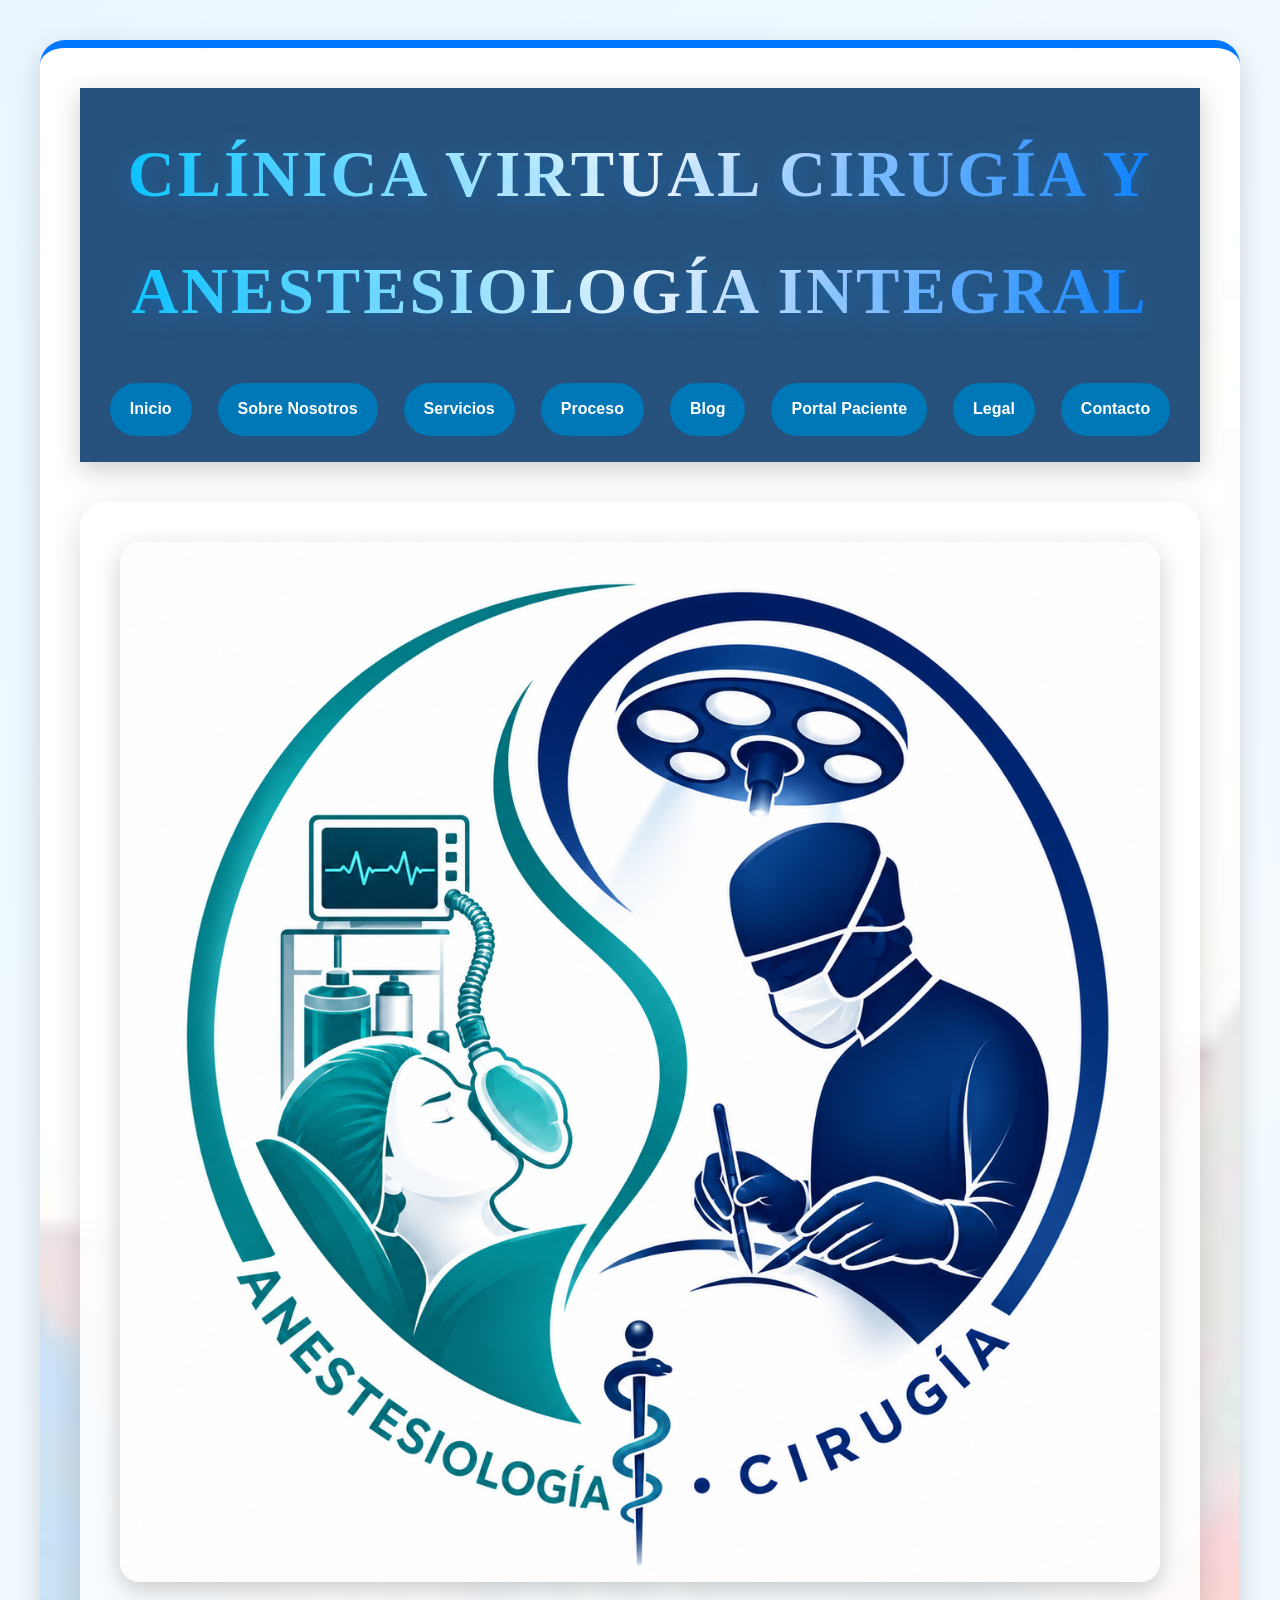
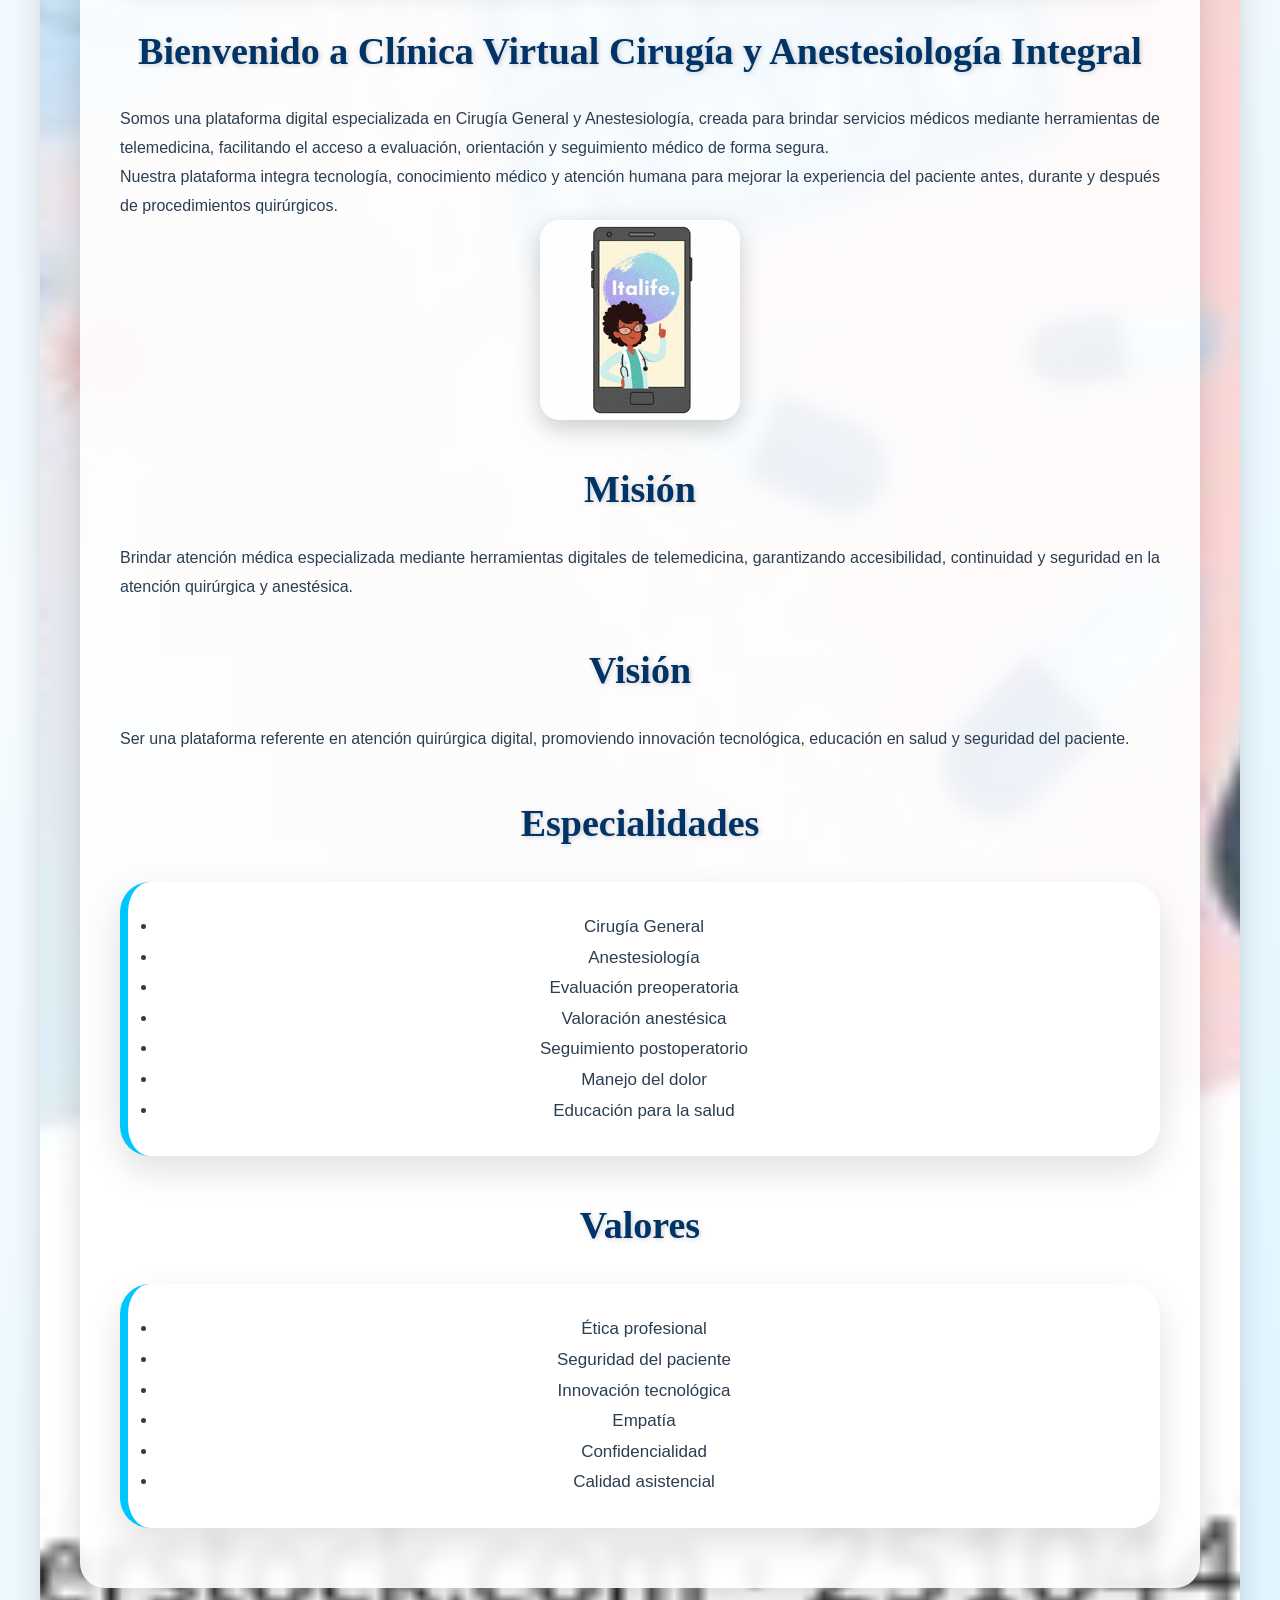
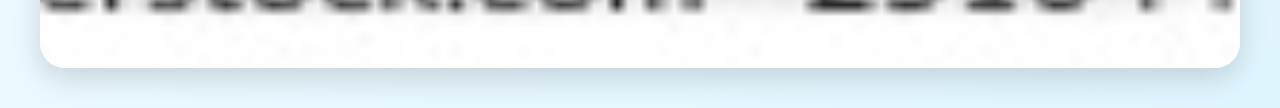
<file: index.html>
<!DOCTYPE html>
<section class="contenedor inicio fondo-inicio">
<head>

<meta charset="UTF-8">

<title>
Clínica Virtual Cirugía y Anestesiología Integral
</title>

<link rel="stylesheet" href="estilo.css">

</head>


<body>


<header>

<h1 class="titulo">
Clínica Virtual Cirugía y Anestesiología Integral
</h1>


<nav>

<a href="index.html">Inicio</a>
<a href="nosotros.html">Sobre Nosotros</a>
<a href="servicios.html">Servicios</a>
<a href="proceso.html">Proceso</a>
<a href="blog.html">Blog</a>
<a href="paciente.html">Portal Paciente</a>
<a href="legal.html">Legal</a>
<a href="contacto.html">Contacto</a>

</nav>

</header>




<section class="contenedor inicio">


<img src="imagenes/logo.png">


<h2>
Bienvenido a Clínica Virtual Cirugía y Anestesiología Integral
</h2>



<p>

Somos una plataforma digital especializada en Cirugía General y Anestesiología,
creada para brindar servicios médicos mediante herramientas de telemedicina,
facilitando el acceso a evaluación, orientación y seguimiento médico de forma segura.

</p>


<p>

Nuestra plataforma integra tecnología, conocimiento médico y atención humana
para mejorar la experiencia del paciente antes, durante y después de procedimientos quirúrgicos.

</p>



<img src="imagenes/telemedicina.gif">





<h2>
Misión
</h2>


<p>

Brindar atención médica especializada mediante herramientas digitales de telemedicina,
garantizando accesibilidad, continuidad y seguridad en la atención quirúrgica y anestésica.

</p>





<h2>
Visión
</h2>


<p>

Ser una plataforma referente en atención quirúrgica digital,
promoviendo innovación tecnológica, educación en salud y seguridad del paciente.

</p>






<h2>
Especialidades
</h2>


<div class="card">


<ul>

<li>Cirugía General</li>

<li>Anestesiología</li>

<li>Evaluación preoperatoria</li>

<li>Valoración anestésica</li>

<li>Seguimiento postoperatorio</li>

<li>Manejo del dolor</li>

<li>Educación para la salud</li>


</ul>


</div>





<h2>
Valores
</h2>


<div class="card">


<ul>

<li>Ética profesional</li>

<li>Seguridad del paciente</li>

<li>Innovación tecnológica</li>

<li>Empatía</li>

<li>Confidencialidad</li>

<li>Calidad asistencial</li>


</ul>


</div>



</section>



</body>

</html>
</file>
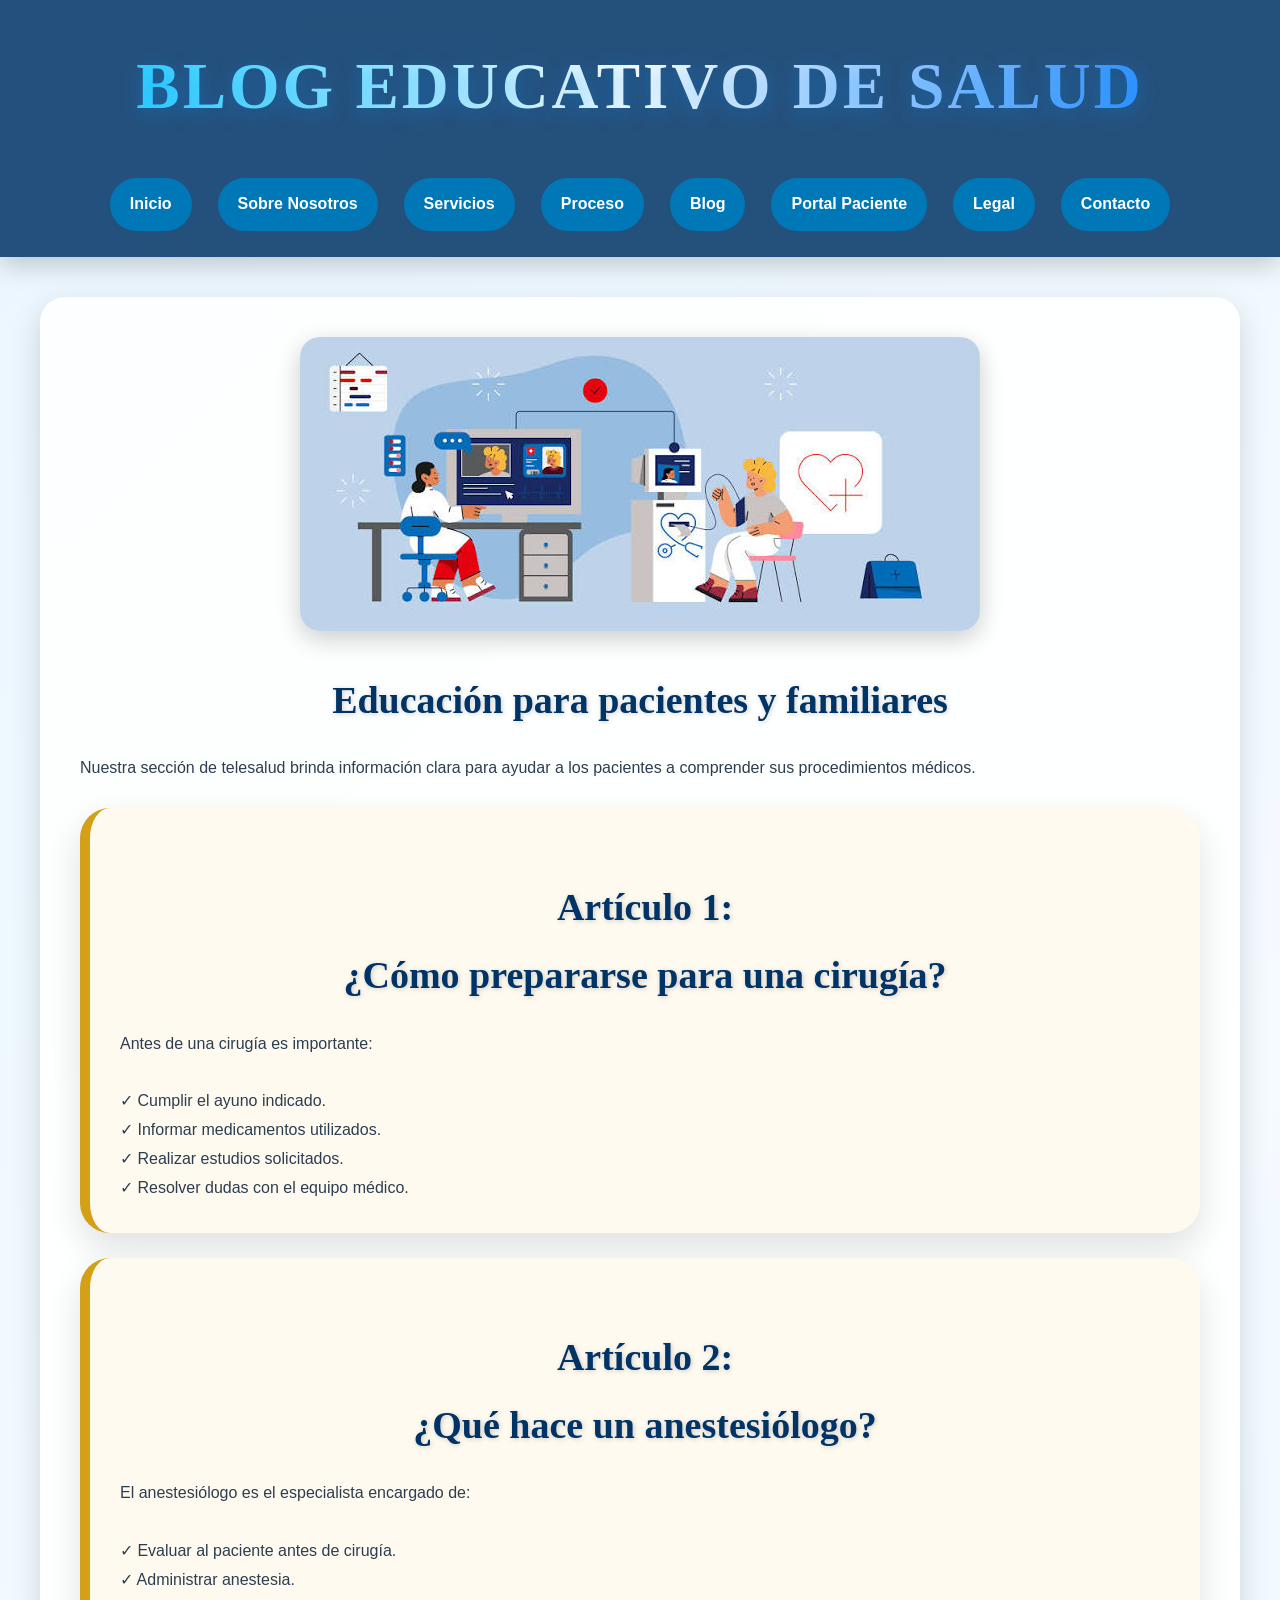
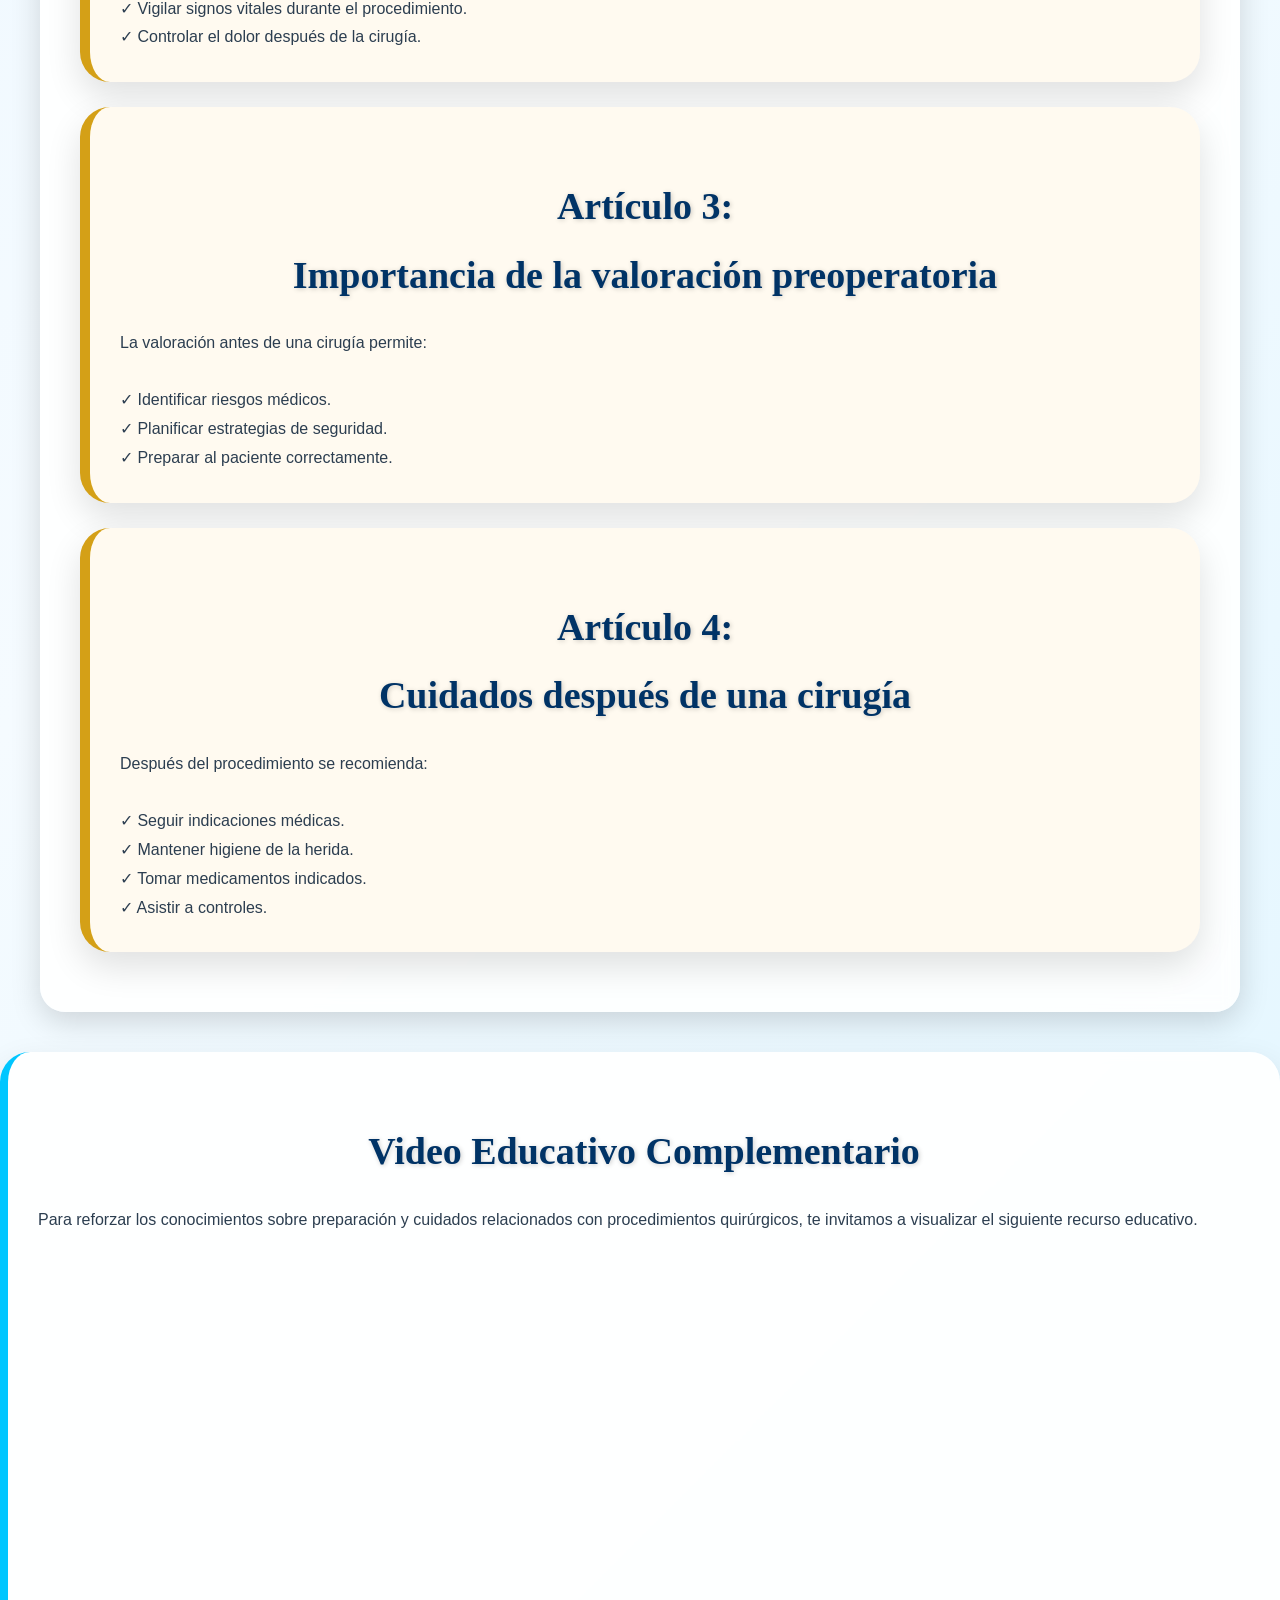
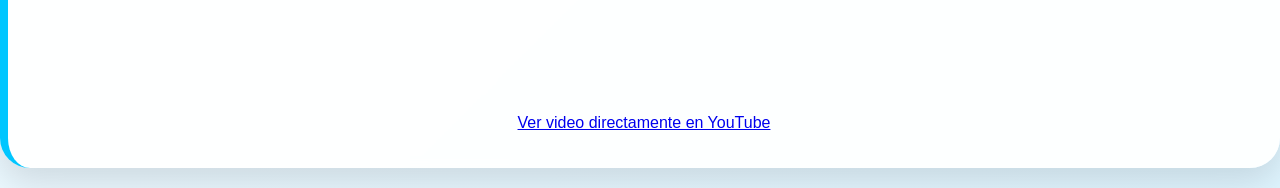
<file: blog.html>
<!DOCTYPE html>

<html lang="es">


<head>


<meta charset="UTF-8">


<title>
Blog Educativo - Telesalud
</title>


<link rel="stylesheet" href="estilo.css">


</head>



<body>



<header>


<h1 class="titulo">

Blog Educativo de Salud

</h1>



<nav>

<a href="index.html">Inicio</a>
<a href="nosotros.html">Sobre Nosotros</a>
<a href="servicios.html">Servicios</a>
<a href="proceso.html">Proceso</a>
<a href="blog.html">Blog</a>
<a href="paciente.html">Portal Paciente</a>
<a href="legal.html">Legal</a>
<a href="contacto.html">Contacto</a>

</nav>


</header>







<section class="contenedor blog">



<img src="imagenes/blog.jpg">



<h2>

Educación para pacientes y familiares

</h2>


<p>

Nuestra sección de telesalud brinda información
clara para ayudar a los pacientes a comprender
sus procedimientos médicos.

</p>









<div class="card">


<h2>
Artículo 1:
<br>
¿Cómo prepararse para una cirugía?
</h2>


<p>


Antes de una cirugía es importante:

<br><br>

✓ Cumplir el ayuno indicado.

<br>

✓ Informar medicamentos utilizados.

<br>

✓ Realizar estudios solicitados.

<br>

✓ Resolver dudas con el equipo médico.


</p>


</div>









<div class="card">


<h2>
Artículo 2:
<br>
¿Qué hace un anestesiólogo?
</h2>



<p>


El anestesiólogo es el especialista encargado de:

<br><br>


✓ Evaluar al paciente antes de cirugía.

<br>

✓ Administrar anestesia.

<br>

✓ Vigilar signos vitales durante el procedimiento.

<br>

✓ Controlar el dolor después de la cirugía.


</p>


</div>









<div class="card">


<h2>
Artículo 3:
<br>
Importancia de la valoración preoperatoria
</h2>



<p>


La valoración antes de una cirugía permite:

<br><br>


✓ Identificar riesgos médicos.

<br>

✓ Planificar estrategias de seguridad.

<br>

✓ Preparar al paciente correctamente.


</p>


</div>









<div class="card">


<h2>
Artículo 4:
<br>
Cuidados después de una cirugía
</h2>



<p>


Después del procedimiento se recomienda:


<br><br>


✓ Seguir indicaciones médicas.

<br>

✓ Mantener higiene de la herida.

<br>

✓ Tomar medicamentos indicados.

<br>

✓ Asistir a controles.


</p>


</div>








</section>




</body>


</html>
<div class="card">

<h2>Video Educativo Complementario</h2>

<p>
Para reforzar los conocimientos sobre preparación y cuidados relacionados con procedimientos quirúrgicos, te invitamos a visualizar el siguiente recurso educativo.
</p>

<iframe
width="100%"
height="450"
src="https://www.youtube.com/embed/ucec05YjEl8?t=102"
title="Preparación para una cirugía"
frameborder="0"
allowfullscreen>
</iframe>

<p style="text-align:center; margin-top:15px;">

<a href="https://www.youtube.com/watch?v=ucec05YjEl8&t=102s"
target="_blank">

Ver video directamente en YouTube

</a>

</p>

</div>
</file>
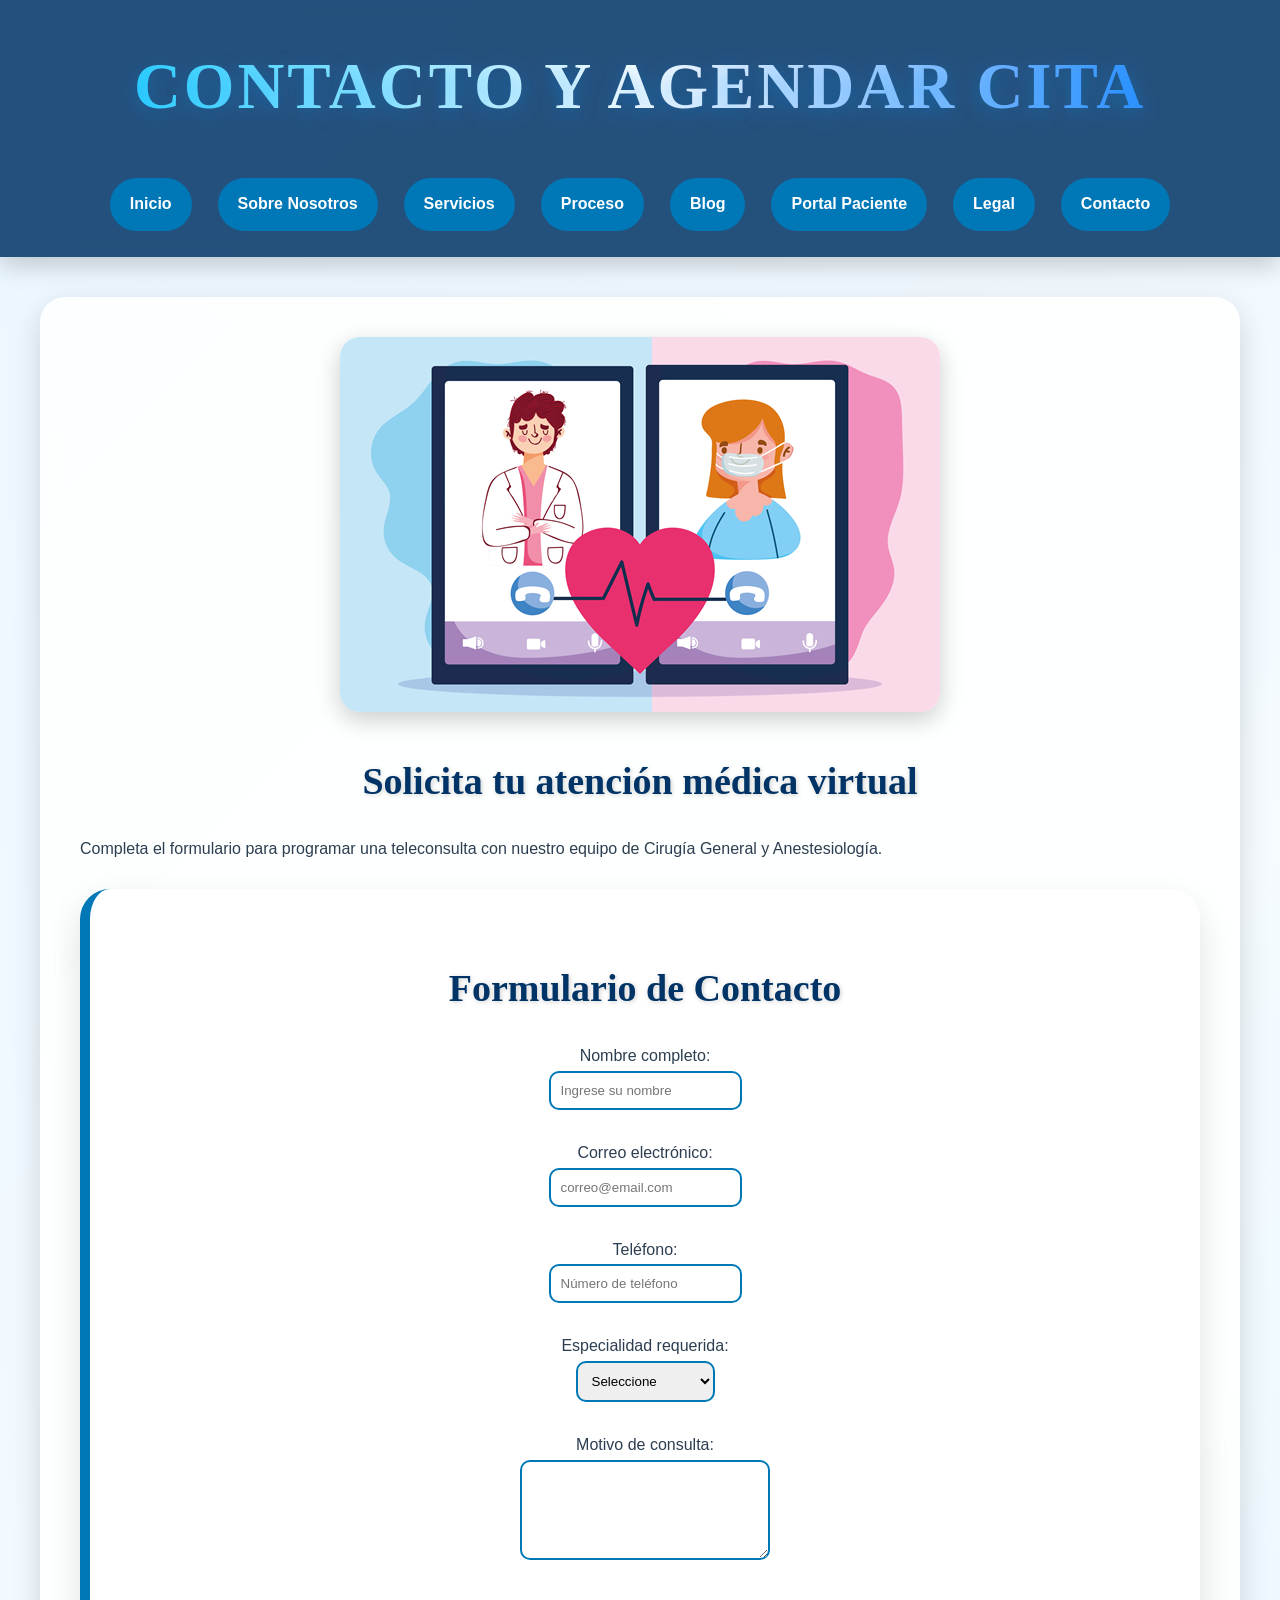
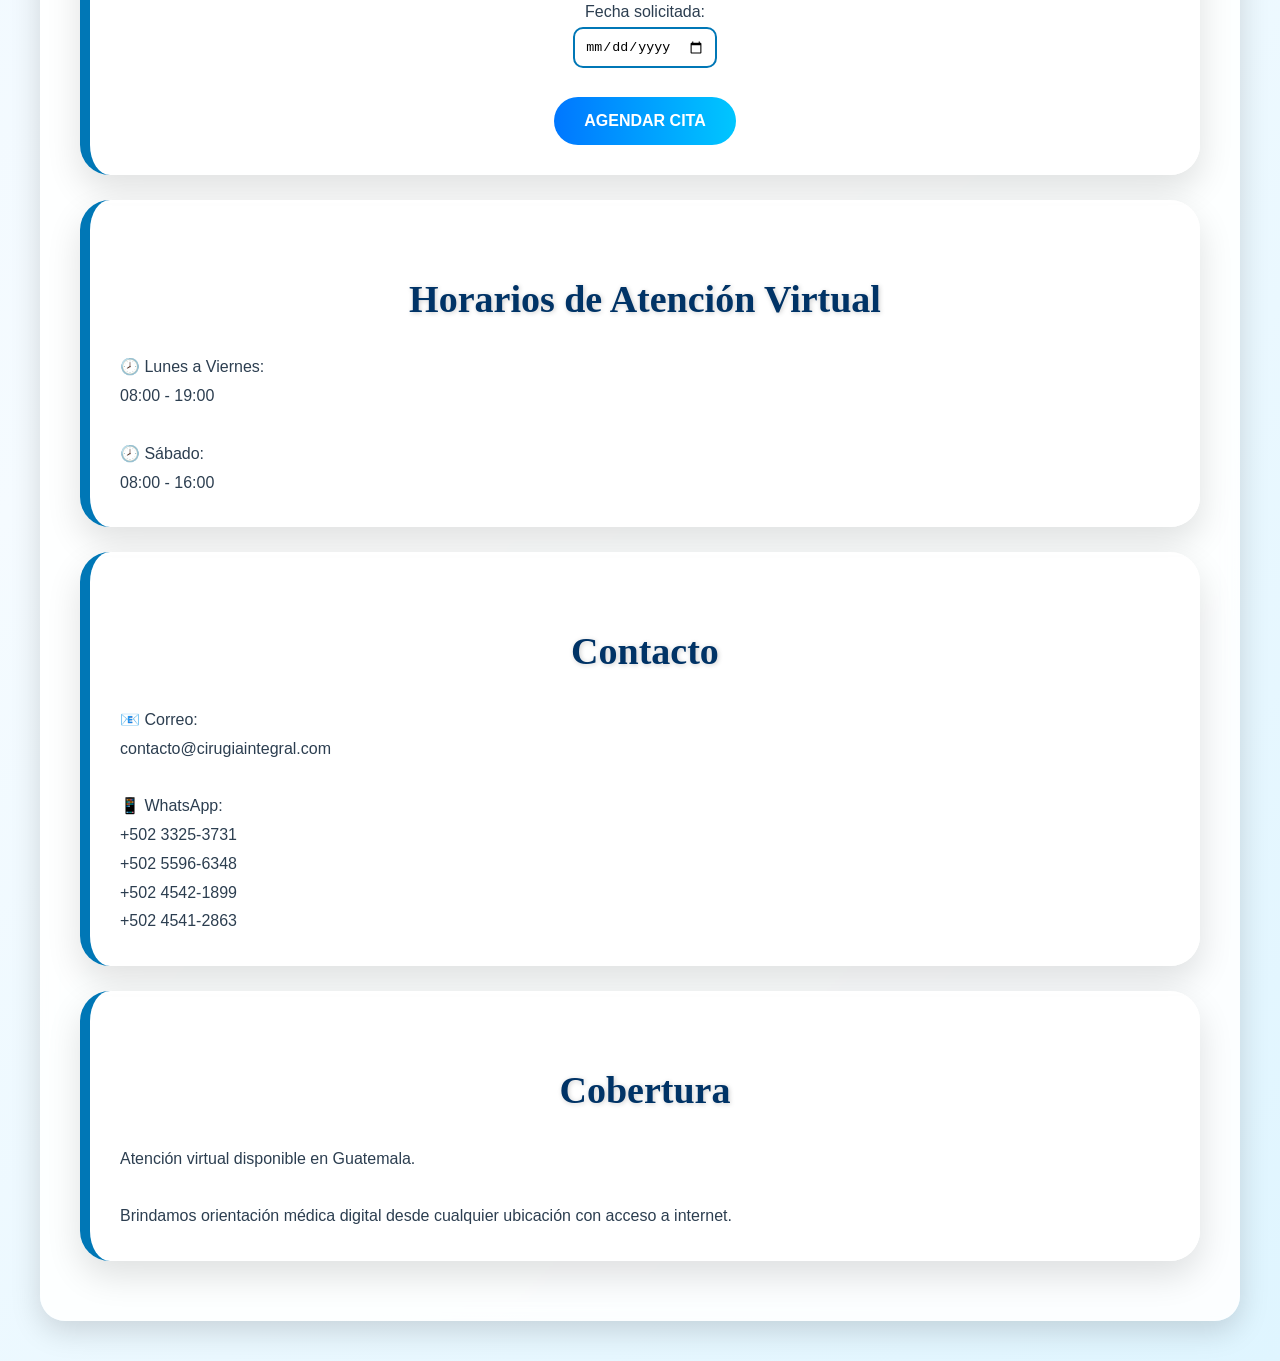
<file: contacto.html>
<!DOCTYPE html>

<html lang="es">


<head>


<meta charset="UTF-8">


<title>
Contacto y Agendar Cita
</title>


<link rel="stylesheet" href="estilo.css">


</head>



<body>



<header>


<h1 class="titulo">

Contacto y Agendar Cita

</h1>



<nav>

<a href="index.html">Inicio</a>
<a href="nosotros.html">Sobre Nosotros</a>
<a href="servicios.html">Servicios</a>
<a href="proceso.html">Proceso</a>
<a href="blog.html">Blog</a>
<a href="paciente.html">Portal Paciente</a>
<a href="legal.html">Legal</a>
<a href="contacto.html">Contacto</a>

</nav>


</header>









<section class="contenedor contacto">



<img src="imagenes/contacto.jpg">



<h2>

Solicita tu atención médica virtual

</h2>



<p>

Completa el formulario para programar una teleconsulta
con nuestro equipo de Cirugía General y Anestesiología.

</p>








<div class="card">



<h2>
Formulario de Contacto
</h2>




<label>
Nombre completo:
</label>


<br>


<input type="text"
placeholder="Ingrese su nombre">


<br><br>





<label>
Correo electrónico:
</label>


<br>


<input type="email"
placeholder="correo@email.com">


<br><br>






<label>
Teléfono:
</label>


<br>


<input type="text"
placeholder="Número de teléfono">


<br><br>






<label>
Especialidad requerida:
</label>


<br>


<select>


<option>
Seleccione
</option>


<option>
Cirugía General
</option>


<option>
Anestesiología
</option>


</select>



<br><br>







<label>
Motivo de consulta:
</label>


<br>


<textarea
placeholder="Escriba su motivo">

</textarea>



<br><br>






<label>
Fecha solicitada:
</label>


<br>


<input type="date">



<br><br>




<button>

AGENDAR CITA

</button>




</div>









<div class="card">


<h2>
Horarios de Atención Virtual
</h2>


<p>


🕗 Lunes a Viernes:

<br>

08:00 - 19:00


<br><br>


🕗 Sábado:

<br>

08:00 - 16:00


</p>


</div>









<div class="card">


<h2>
Contacto
</h2>



<p>


📧 Correo:

<br>

contacto@cirugiaintegral.com


<br><br>



📱 WhatsApp:


<br>


+502 3325-3731

<br>

+502 5596-6348

<br>

+502 4542-1899

<br>

+502 4541-2863


</p>


</div>









<div class="card">


<h2>
Cobertura
</h2>



<p>


Atención virtual disponible en Guatemala.


<br><br>


Brindamos orientación médica digital
desde cualquier ubicación con acceso a internet.


</p>


</div>







</section>



</body>


</html>
</file>
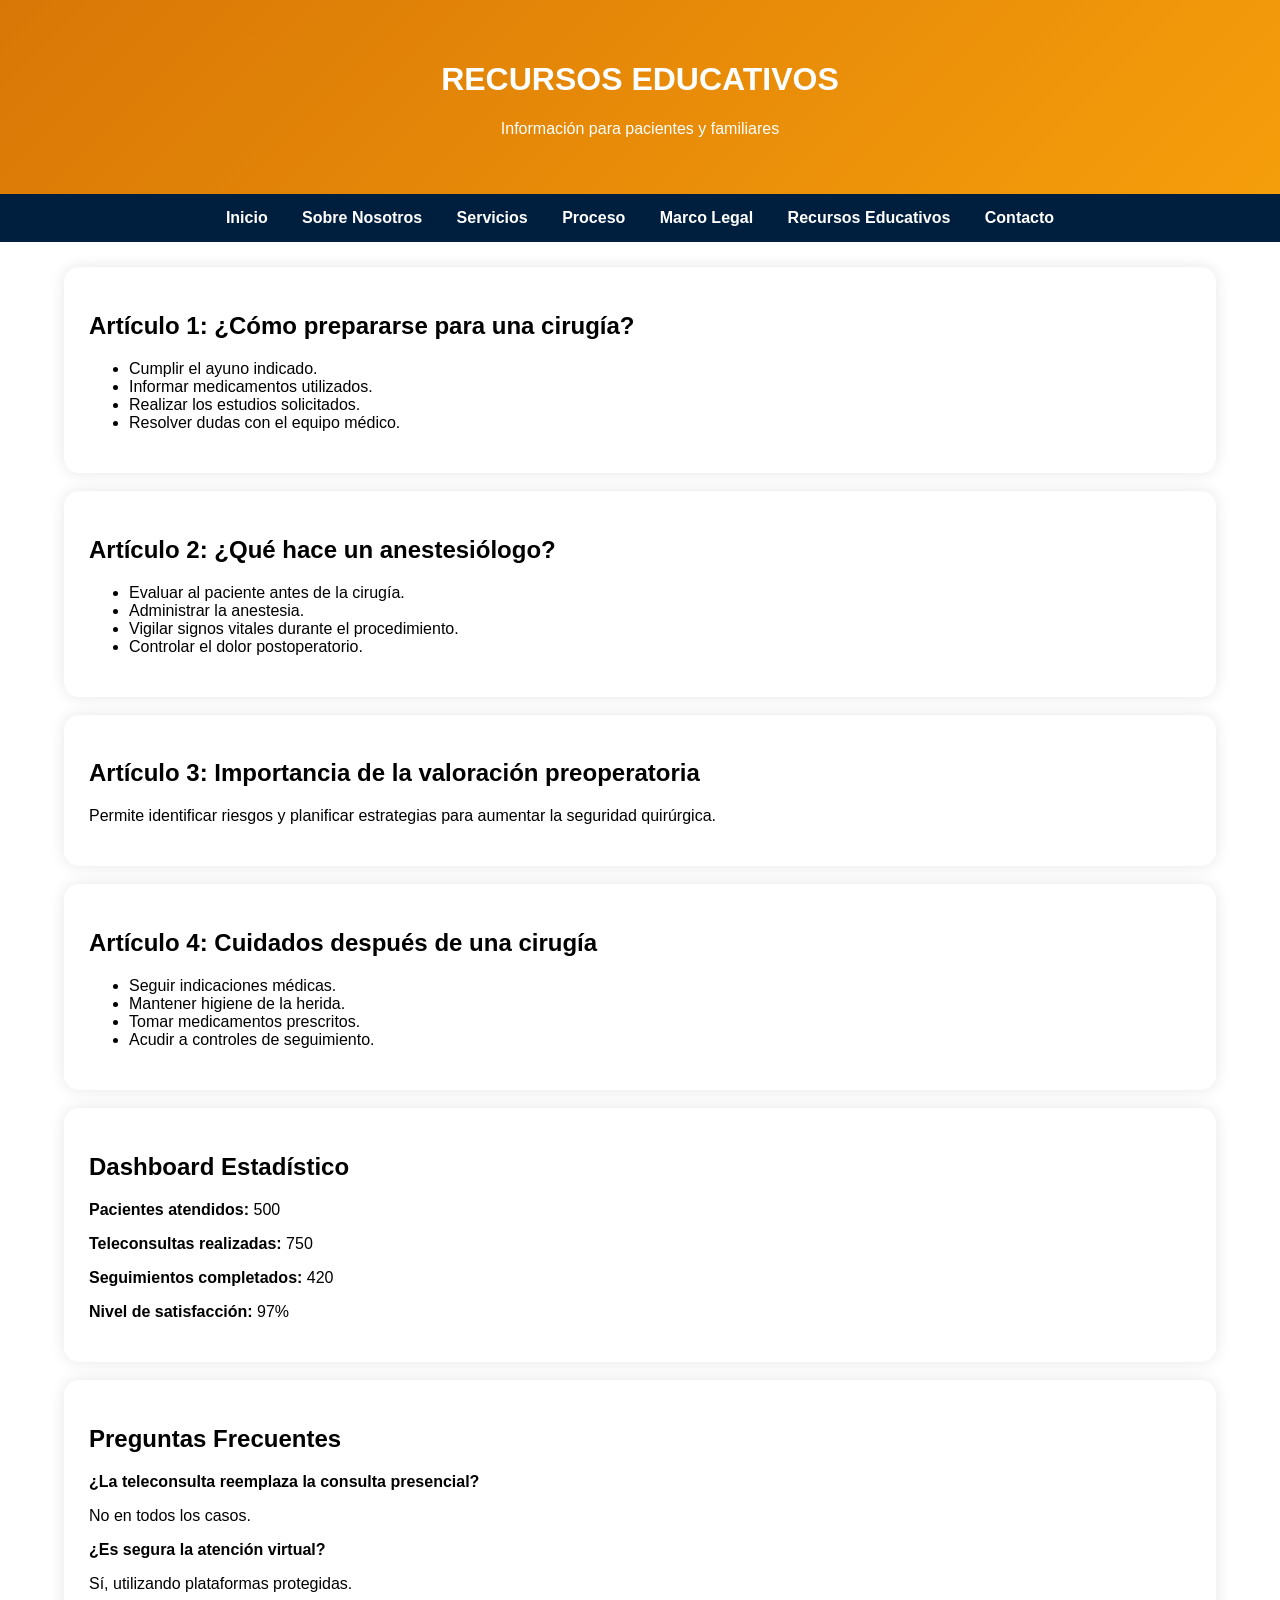
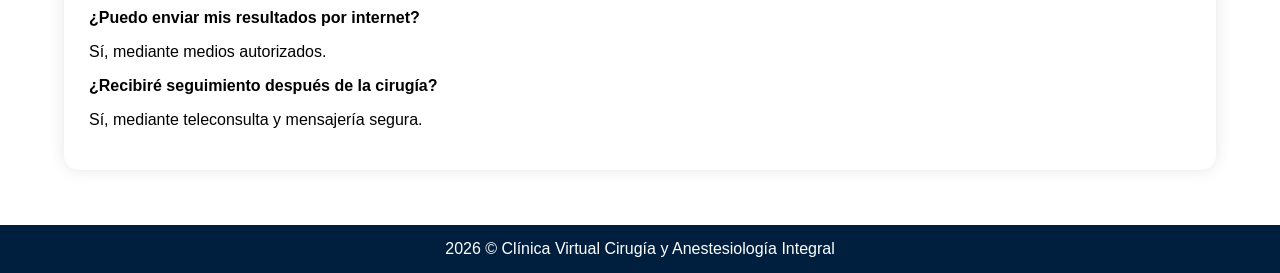
<file: educacion.html>
<!DOCTYPE html>
<html lang="es">
<head>
<meta charset="UTF-8">
<title>Recursos Educativos</title>
<link rel="stylesheet" href="style.css">
</head>

<body>

<header style="background:linear-gradient(135deg,#d97706,#f59e0b);">
<h1>RECURSOS EDUCATIVOS</h1>
<p>Información para pacientes y familiares</p>
</header>

<nav>
<a href="index.html">Inicio</a>
<a href="nosotros.html">Sobre Nosotros</a>
<a href="servicios.html">Servicios</a>
<a href="proceso.html">Proceso</a>
<a href="legal.html">Marco Legal</a>
<a href="educacion.html">Recursos Educativos</a>
<a href="contacto.html">Contacto</a>
</nav>

<div class="container">

<div class="card">
<h2>Artículo 1: ¿Cómo prepararse para una cirugía?</h2>
<ul>
<li>Cumplir el ayuno indicado.</li>
<li>Informar medicamentos utilizados.</li>
<li>Realizar los estudios solicitados.</li>
<li>Resolver dudas con el equipo médico.</li>
</ul>
</div>

<br>

<div class="card">
<h2>Artículo 2: ¿Qué hace un anestesiólogo?</h2>
<ul>
<li>Evaluar al paciente antes de la cirugía.</li>
<li>Administrar la anestesia.</li>
<li>Vigilar signos vitales durante el procedimiento.</li>
<li>Controlar el dolor postoperatorio.</li>
</ul>
</div>

<br>

<div class="card">
<h2>Artículo 3: Importancia de la valoración preoperatoria</h2>
<p>
Permite identificar riesgos y planificar estrategias para aumentar la seguridad quirúrgica.
</p>
</div>

<br>

<div class="card">
<h2>Artículo 4: Cuidados después de una cirugía</h2>
<ul>
<li>Seguir indicaciones médicas.</li>
<li>Mantener higiene de la herida.</li>
<li>Tomar medicamentos prescritos.</li>
<li>Acudir a controles de seguimiento.</li>
</ul>
</div>

<br>

<div class="card">
<h2>Dashboard Estadístico</h2>

<p><strong>Pacientes atendidos:</strong> 500</p>
<p><strong>Teleconsultas realizadas:</strong> 750</p>
<p><strong>Seguimientos completados:</strong> 420</p>
<p><strong>Nivel de satisfacción:</strong> 97%</p>

</div>

<br>

<div class="card">
<h2>Preguntas Frecuentes</h2>

<p><strong>¿La teleconsulta reemplaza la consulta presencial?</strong></p>
<p>No en todos los casos.</p>

<p><strong>¿Es segura la atención virtual?</strong></p>
<p>Sí, utilizando plataformas protegidas.</p>

<p><strong>¿Puedo enviar mis resultados por internet?</strong></p>
<p>Sí, mediante medios autorizados.</p>

<p><strong>¿Recibiré seguimiento después de la cirugía?</strong></p>
<p>Sí, mediante teleconsulta y mensajería segura.</p>

</div>

</div>

<footer>
2026 © Clínica Virtual Cirugía y Anestesiología Integral
</footer>

</body>
</html>
</file>
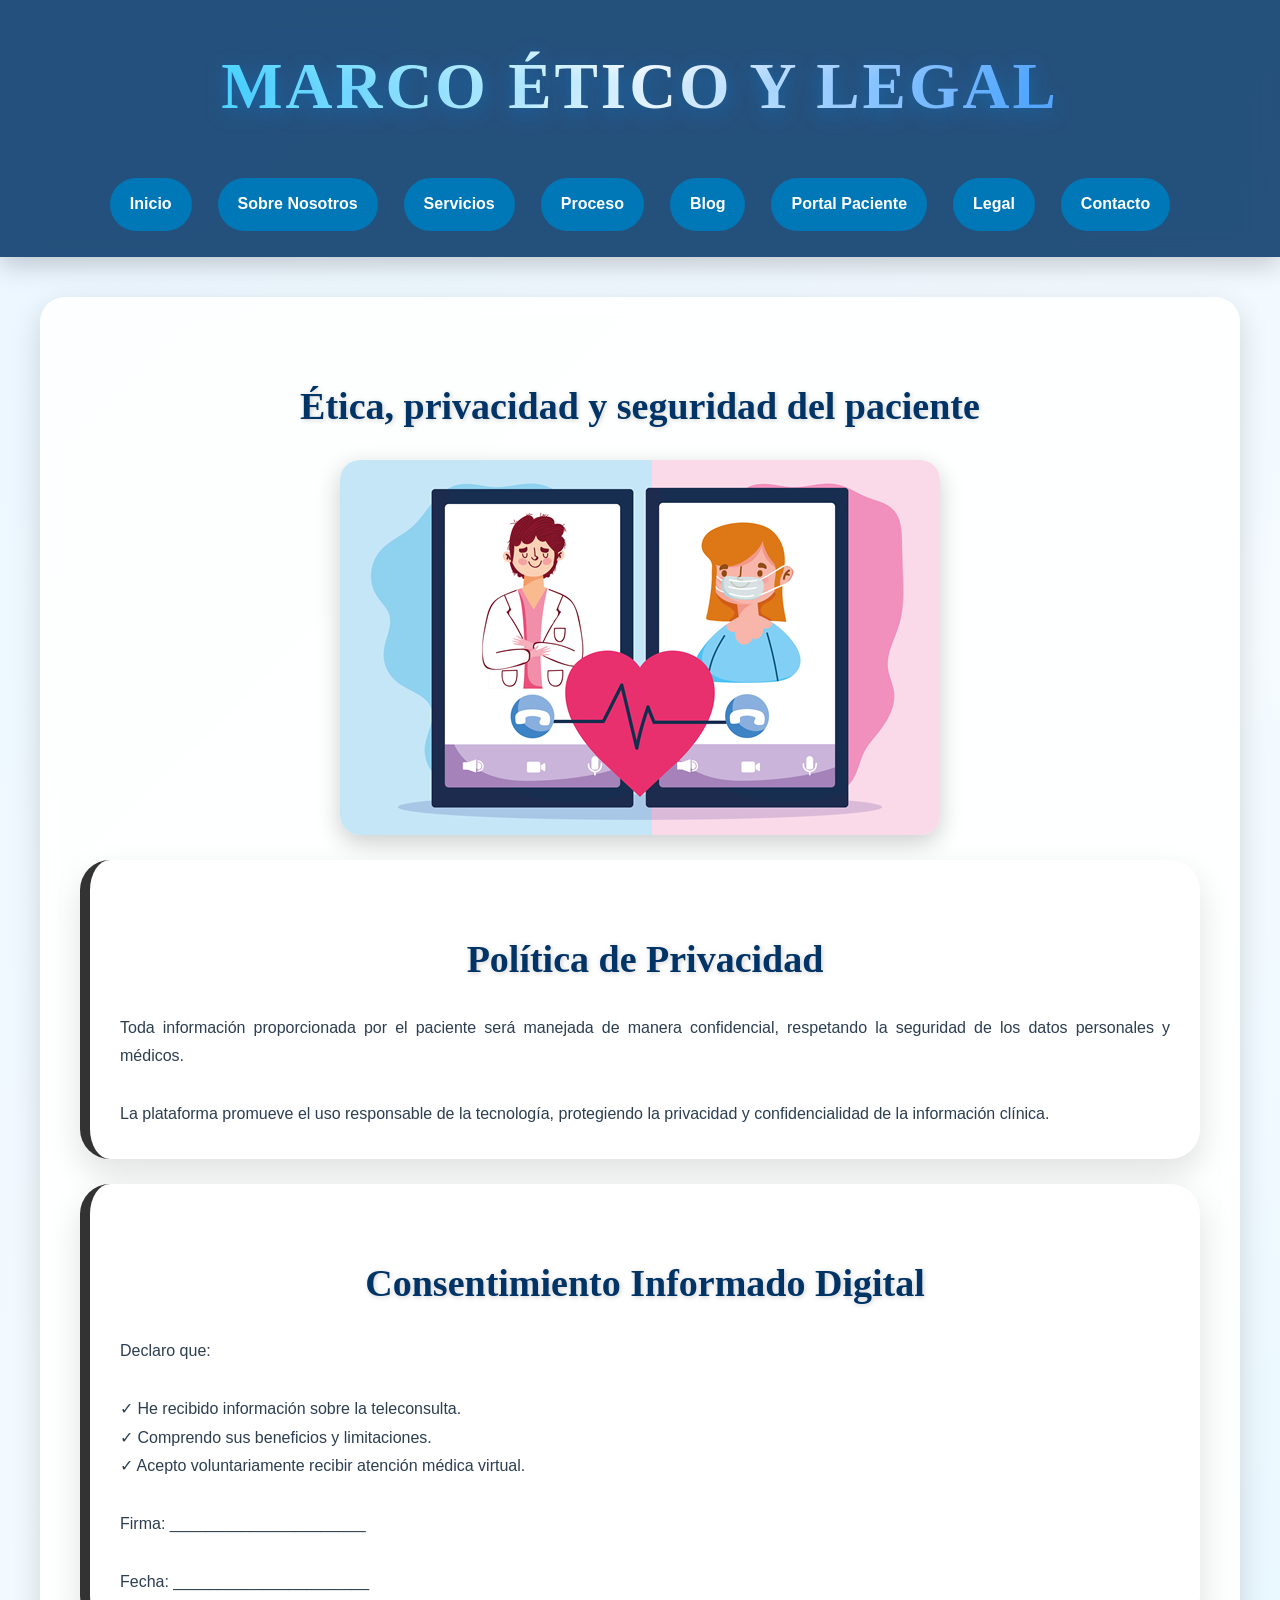
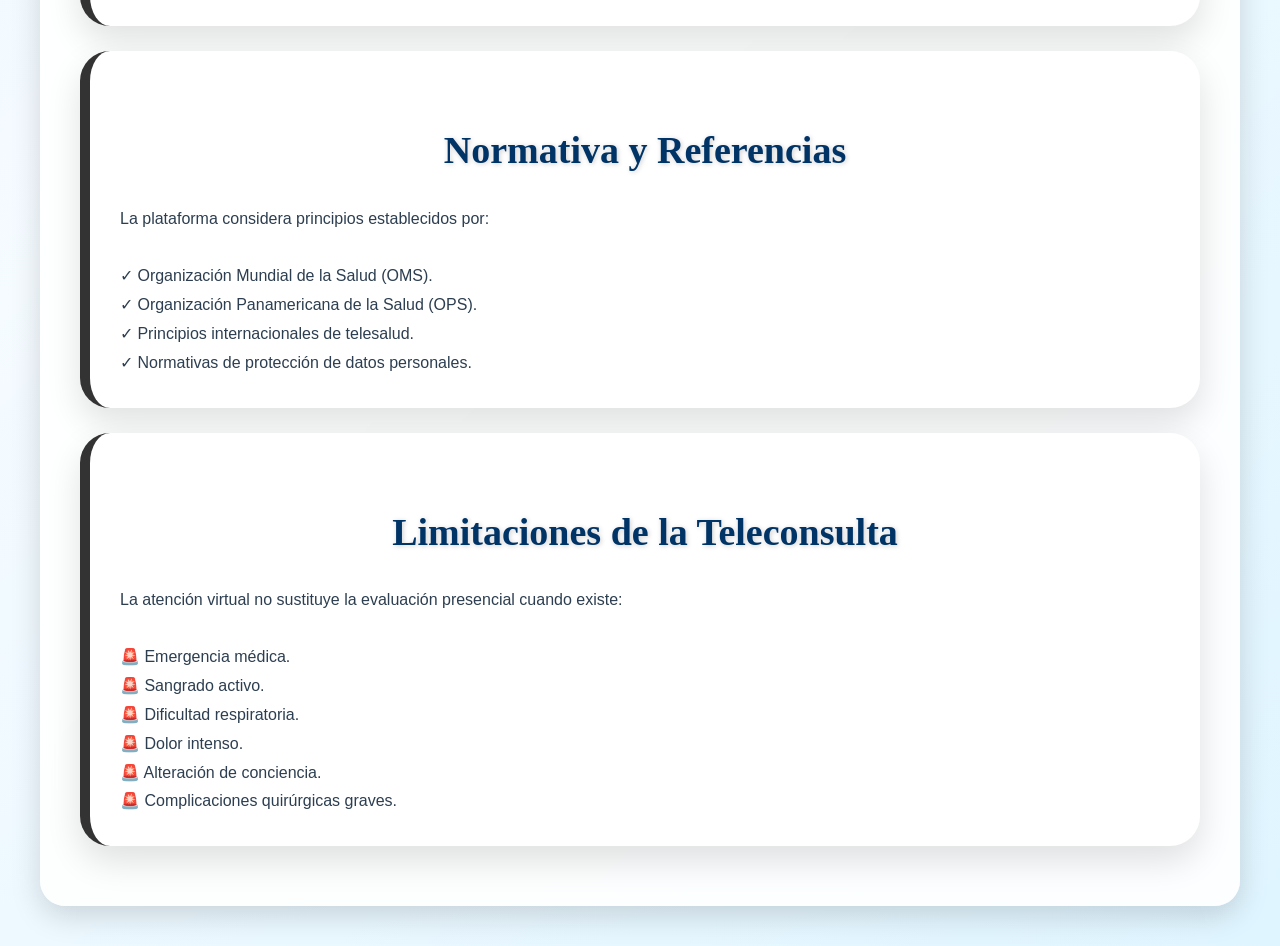
<file: legal.html>
<!DOCTYPE html>

<html lang="es">


<head>


<meta charset="UTF-8">


<title>
Marco Ético y Legal
</title>


<link rel="stylesheet" href="estilo.css">


</head>



<body>



<header>


<h1 class="titulo">

Marco Ético y Legal

</h1>



<nav>

<a href="index.html">Inicio</a>
<a href="nosotros.html">Sobre Nosotros</a>
<a href="servicios.html">Servicios</a>
<a href="proceso.html">Proceso</a>
<a href="blog.html">Blog</a>
<a href="paciente.html">Portal Paciente</a>
<a href="legal.html">Legal</a>
<a href="contacto.html">Contacto</a>

</nav>


</header>







<section class="contenedor legal">



<h2>

Ética, privacidad y seguridad del paciente

</h2>



<img src="imagenes/contacto.jpg">






<div class="card">


<h2>
Política de Privacidad
</h2>


<p>


Toda información proporcionada por el paciente será manejada
de manera confidencial, respetando la seguridad de los datos
personales y médicos.


<br><br>


La plataforma promueve el uso responsable de la tecnología,
protegiendo la privacidad y confidencialidad de la información clínica.


</p>


</div>









<div class="card">


<h2>
Consentimiento Informado Digital
</h2>



<p>


Declaro que:


<br><br>


✓ He recibido información sobre la teleconsulta.

<br>

✓ Comprendo sus beneficios y limitaciones.

<br>

✓ Acepto voluntariamente recibir atención médica virtual.


<br><br>


Firma: ______________________


<br><br>


Fecha: ______________________


</p>


</div>









<div class="card">


<h2>
Normativa y Referencias
</h2>



<p>


La plataforma considera principios establecidos por:


<br><br>


✓ Organización Mundial de la Salud (OMS).

<br>

✓ Organización Panamericana de la Salud (OPS).

<br>

✓ Principios internacionales de telesalud.

<br>

✓ Normativas de protección de datos personales.


</p>


</div>









<div class="card">


<h2>
Limitaciones de la Teleconsulta
</h2>



<p>


La atención virtual no sustituye la evaluación presencial
cuando existe:


<br><br>


🚨 Emergencia médica.

<br>

🚨 Sangrado activo.

<br>

🚨 Dificultad respiratoria.

<br>

🚨 Dolor intenso.

<br>

🚨 Alteración de conciencia.

<br>

🚨 Complicaciones quirúrgicas graves.


</p>


</div>







</section>



</body>


</html>
</file>
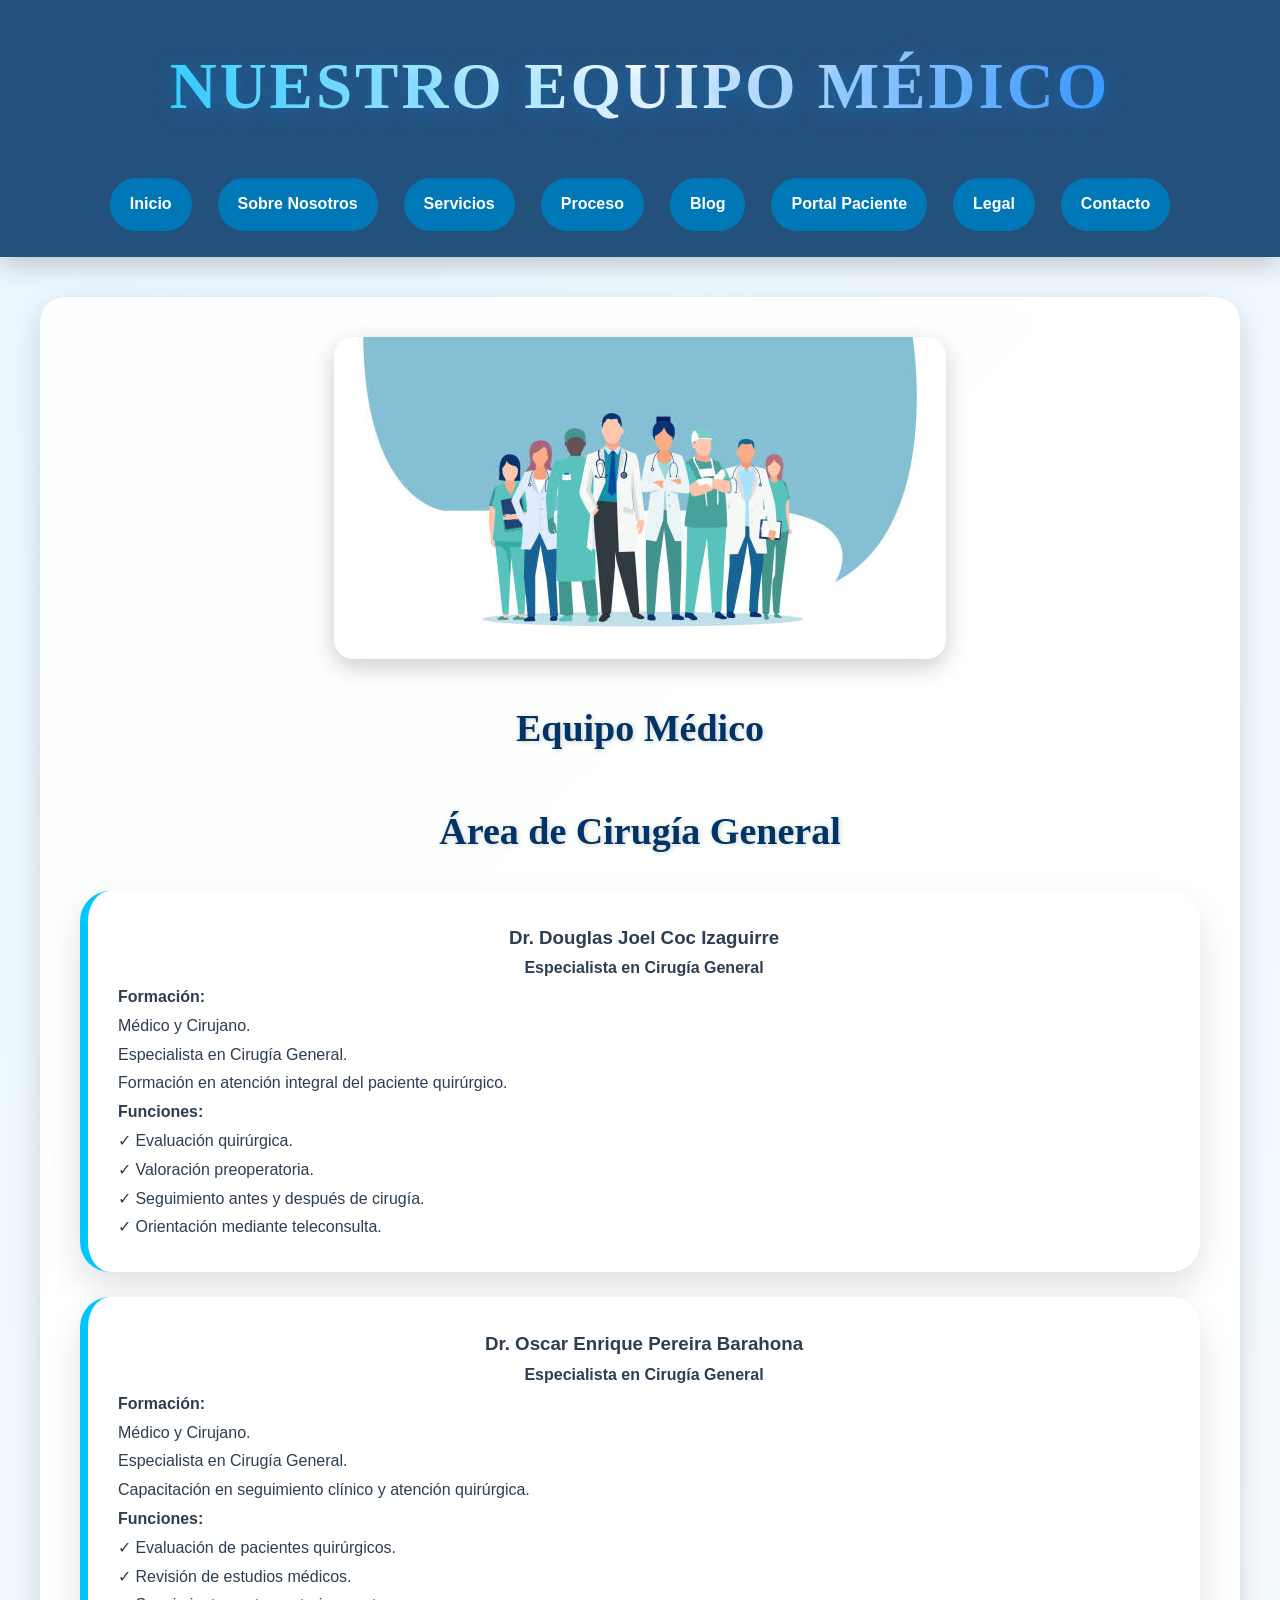
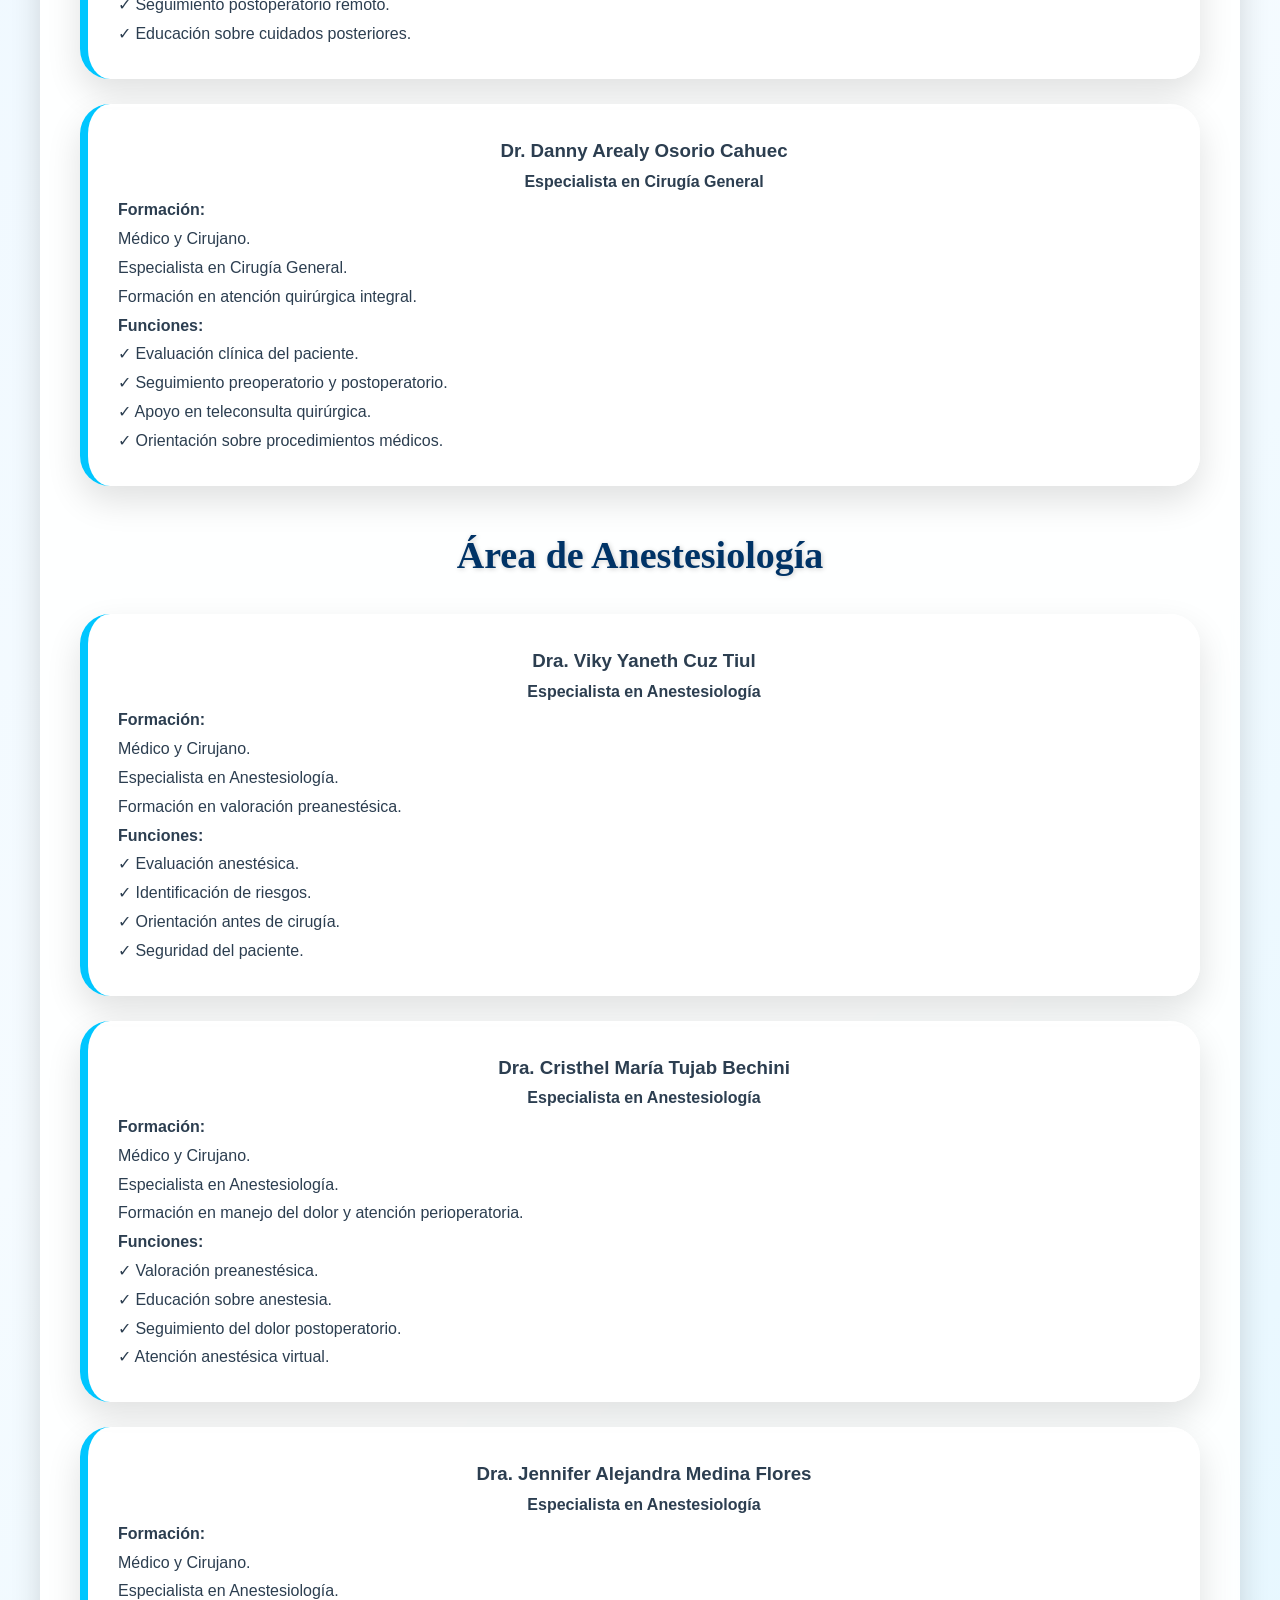
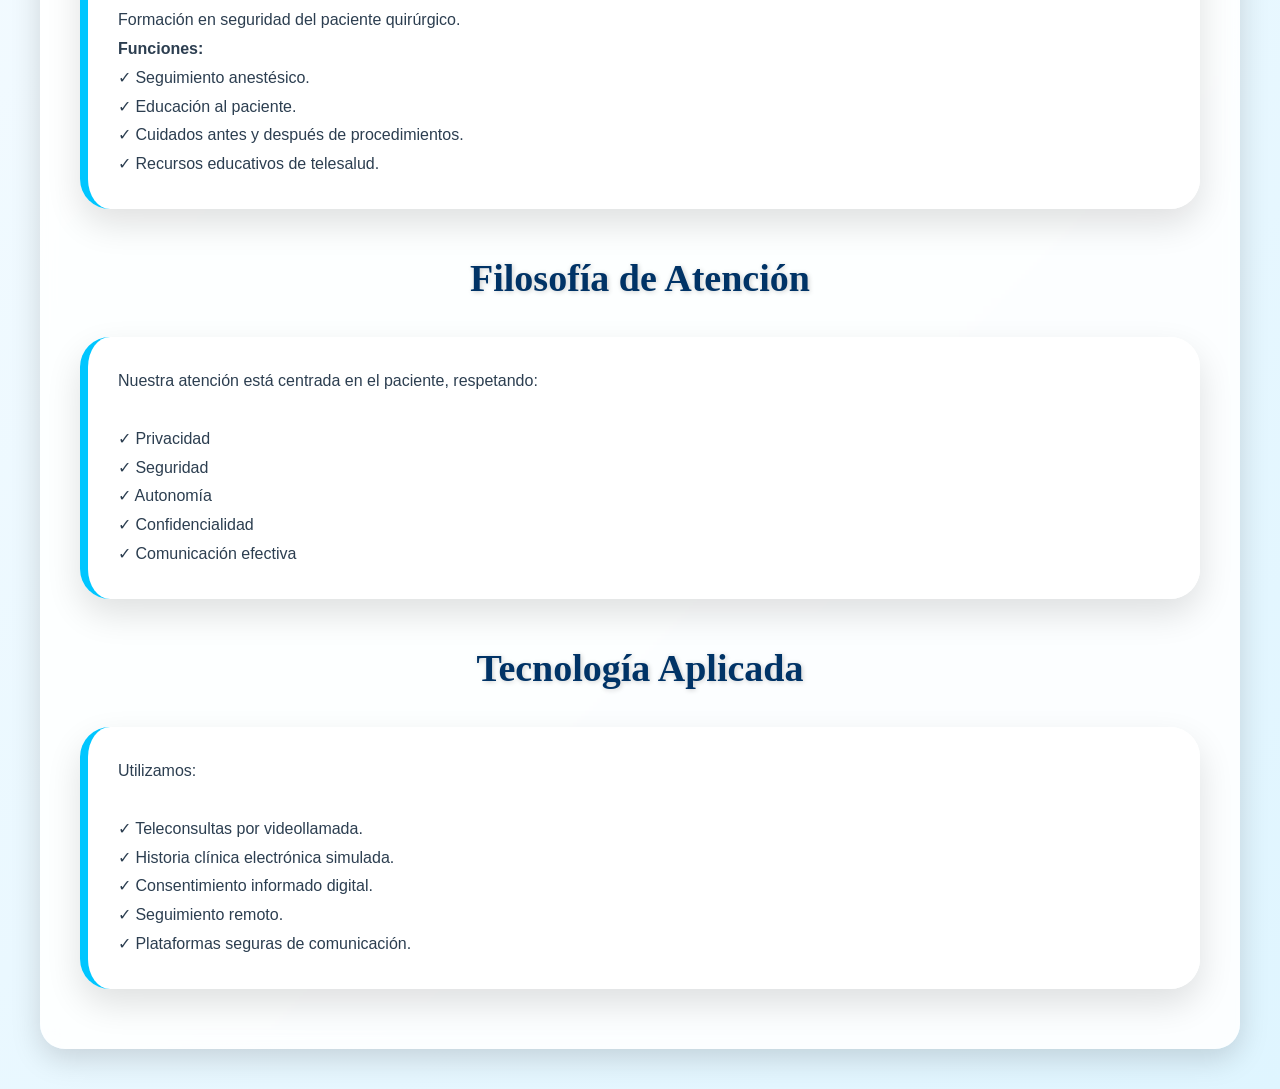
<file: nosotros.html>
<!DOCTYPE html>

<html lang="es">


<head>

<meta charset="UTF-8">


<title>
Sobre Nosotros - Cirugía y Anestesiología Integral
</title>


<link rel="stylesheet" href="estilo.css">


</head>



<body>



<header>


<h1 class="titulo">

Nuestro Equipo Médico

</h1>



<nav>

<a href="index.html">Inicio</a>
<a href="nosotros.html">Sobre Nosotros</a>
<a href="servicios.html">Servicios</a>
<a href="proceso.html">Proceso</a>
<a href="blog.html">Blog</a>
<a href="paciente.html">Portal Paciente</a>
<a href="legal.html">Legal</a>
<a href="contacto.html">Contacto</a>

</nav>


</header>








<section class="contenedor nosotros">



<img src="imagenes/equipo.jpg">



<h2>
Equipo Médico
</h2>





<h2>
Área de Cirugía General
</h2>






<div class="card">


<h3>
Dr. Douglas Joel Coc Izaguirre
</h3>


<h4>
Especialista en Cirugía General
</h4>



<p>

<b>Formación:</b>

<br>
Médico y Cirujano.
<br>
Especialista en Cirugía General.
<br>
Formación en atención integral del paciente quirúrgico.

</p>



<p>

<b>Funciones:</b>

<br>

✓ Evaluación quirúrgica.

<br>

✓ Valoración preoperatoria.

<br>

✓ Seguimiento antes y después de cirugía.

<br>

✓ Orientación mediante teleconsulta.

</p>



</div>










<div class="card">


<h3>
Dr. Oscar Enrique Pereira Barahona
</h3>


<h4>
Especialista en Cirugía General
</h4>



<p>

<b>Formación:</b>

<br>

Médico y Cirujano.

<br>

Especialista en Cirugía General.

<br>

Capacitación en seguimiento clínico y atención quirúrgica.

</p>



<p>

<b>Funciones:</b>

<br>

✓ Evaluación de pacientes quirúrgicos.

<br>

✓ Revisión de estudios médicos.

<br>

✓ Seguimiento postoperatorio remoto.

<br>

✓ Educación sobre cuidados posteriores.

</p>


</div>









<div class="card">


<h3>
Dr. Danny Arealy Osorio Cahuec
</h3>



<h4>
Especialista en Cirugía General
</h4>



<p>

<b>Formación:</b>

<br>

Médico y Cirujano.

<br>

Especialista en Cirugía General.

<br>

Formación en atención quirúrgica integral.

</p>



<p>

<b>Funciones:</b>

<br>

✓ Evaluación clínica del paciente.

<br>

✓ Seguimiento preoperatorio y postoperatorio.

<br>

✓ Apoyo en teleconsulta quirúrgica.

<br>

✓ Orientación sobre procedimientos médicos.

</p>


</div>









<h2>
Área de Anestesiología
</h2>









<div class="card">


<h3>
Dra. Viky Yaneth Cuz Tiul
</h3>


<h4>
Especialista en Anestesiología
</h4>



<p>

<b>Formación:</b>

<br>

Médico y Cirujano.

<br>

Especialista en Anestesiología.

<br>

Formación en valoración preanestésica.

</p>



<p>

<b>Funciones:</b>

<br>

✓ Evaluación anestésica.

<br>

✓ Identificación de riesgos.

<br>

✓ Orientación antes de cirugía.

<br>

✓ Seguridad del paciente.

</p>



</div>










<div class="card">


<h3>
Dra. Cristhel María Tujab Bechini
</h3>



<h4>
Especialista en Anestesiología
</h4>



<p>

<b>Formación:</b>

<br>

Médico y Cirujano.

<br>

Especialista en Anestesiología.

<br>

Formación en manejo del dolor y atención perioperatoria.

</p>



<p>

<b>Funciones:</b>

<br>

✓ Valoración preanestésica.

<br>

✓ Educación sobre anestesia.

<br>

✓ Seguimiento del dolor postoperatorio.

<br>

✓ Atención anestésica virtual.

</p>


</div>









<div class="card">


<h3>
Dra. Jennifer Alejandra Medina Flores
</h3>


<h4>
Especialista en Anestesiología
</h4>



<p>

<b>Formación:</b>

<br>

Médico y Cirujano.

<br>

Especialista en Anestesiología.

<br>

Formación en seguridad del paciente quirúrgico.

</p>



<p>

<b>Funciones:</b>

<br>

✓ Seguimiento anestésico.

<br>

✓ Educación al paciente.

<br>

✓ Cuidados antes y después de procedimientos.

<br>

✓ Recursos educativos de telesalud.

</p>


</div>









<h2>
Filosofía de Atención
</h2>


<div class="card">


<p>

Nuestra atención está centrada en el paciente,
respetando:

<br><br>

✓ Privacidad

<br>

✓ Seguridad

<br>

✓ Autonomía

<br>

✓ Confidencialidad

<br>

✓ Comunicación efectiva

</p>


</div>








<h2>
Tecnología Aplicada
</h2>


<div class="card">


<p>


Utilizamos:

<br><br>


✓ Teleconsultas por videollamada.

<br>

✓ Historia clínica electrónica simulada.

<br>

✓ Consentimiento informado digital.

<br>

✓ Seguimiento remoto.

<br>

✓ Plataformas seguras de comunicación.


</p>


</div>





</section>



</body>


</html>
</file>
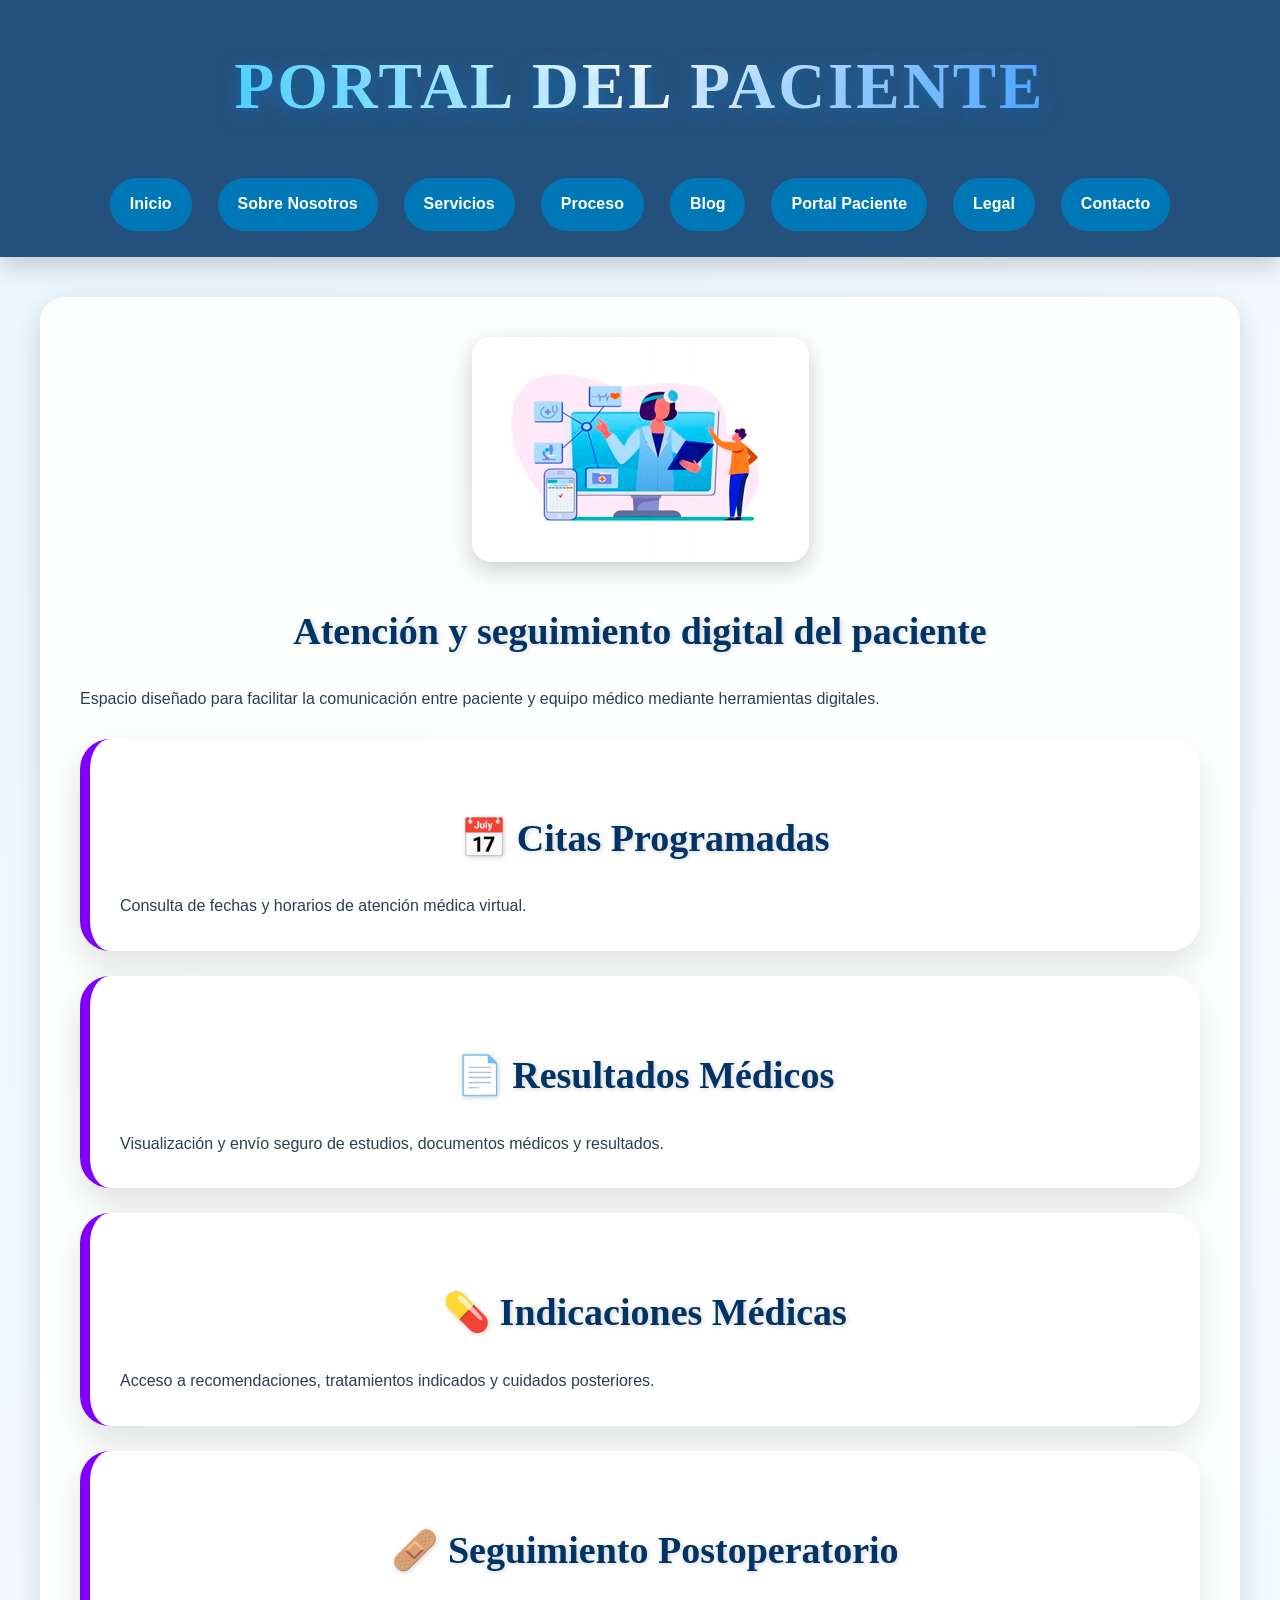
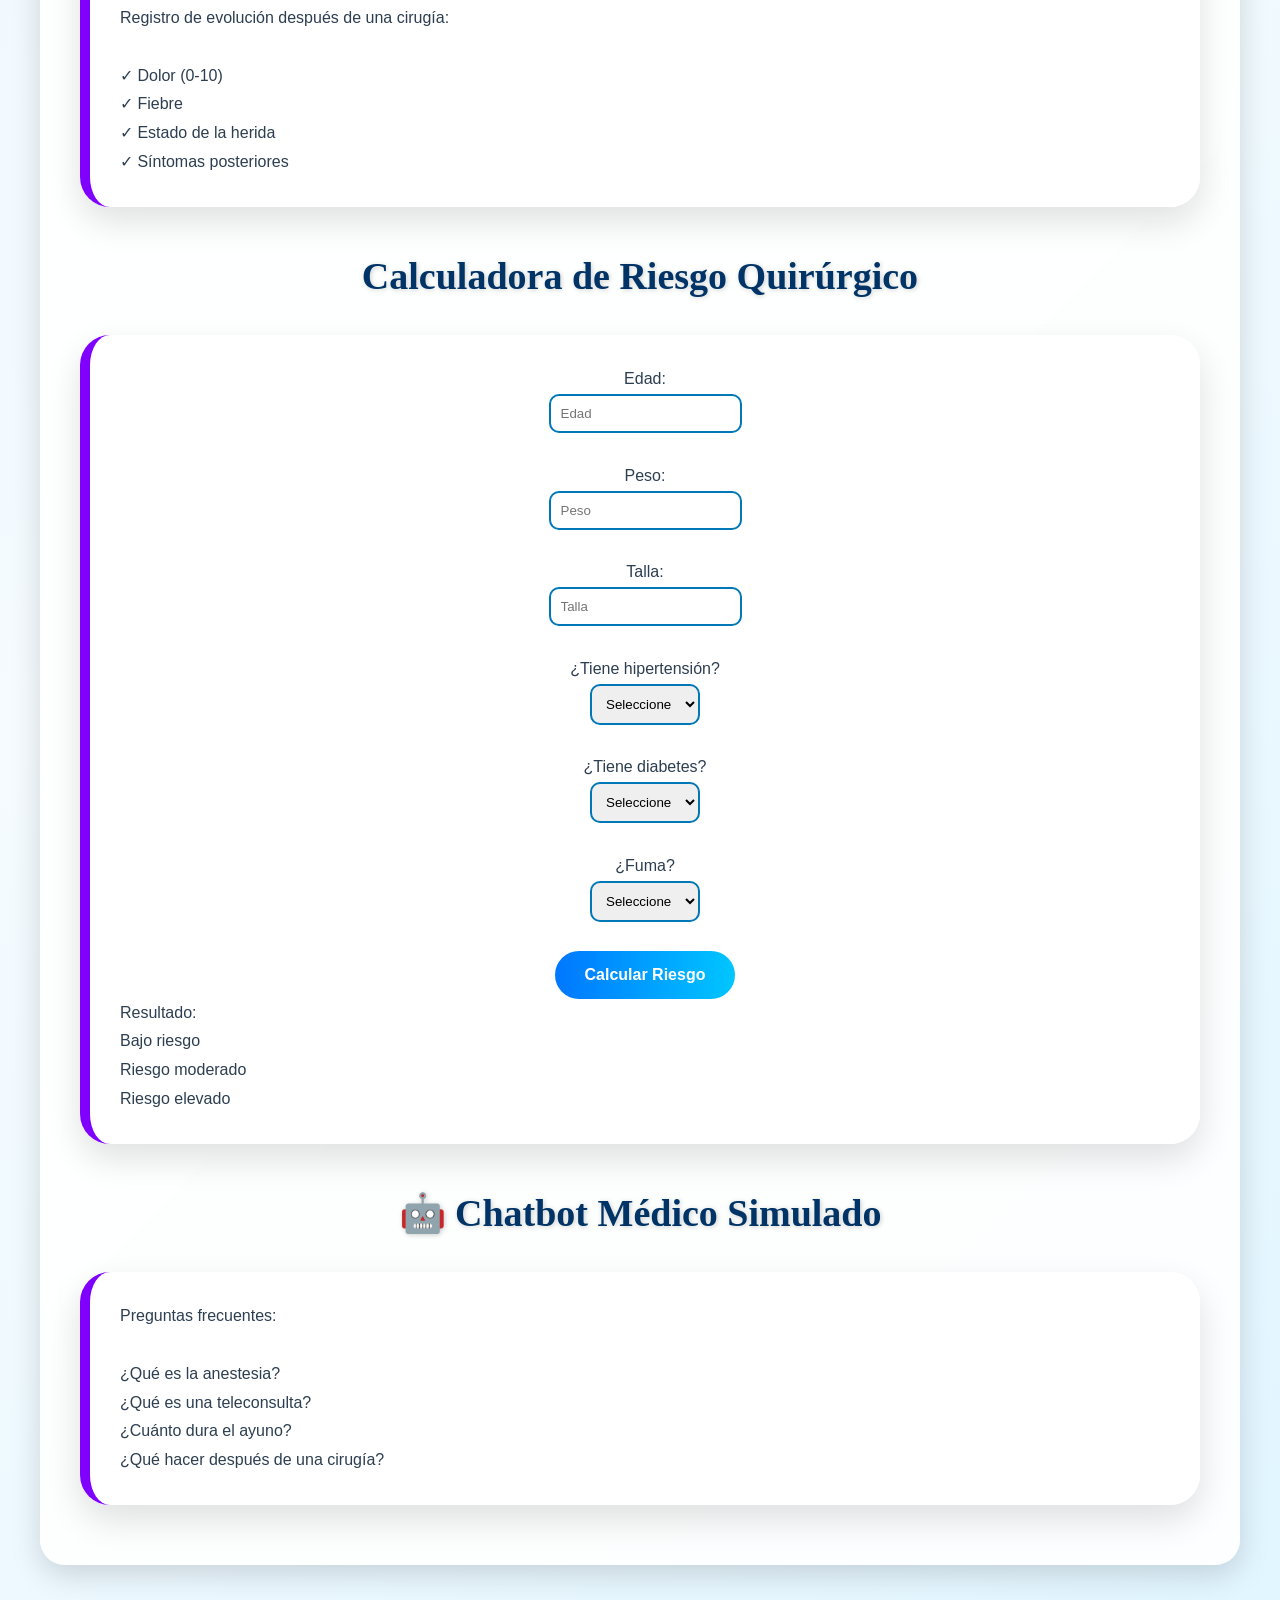
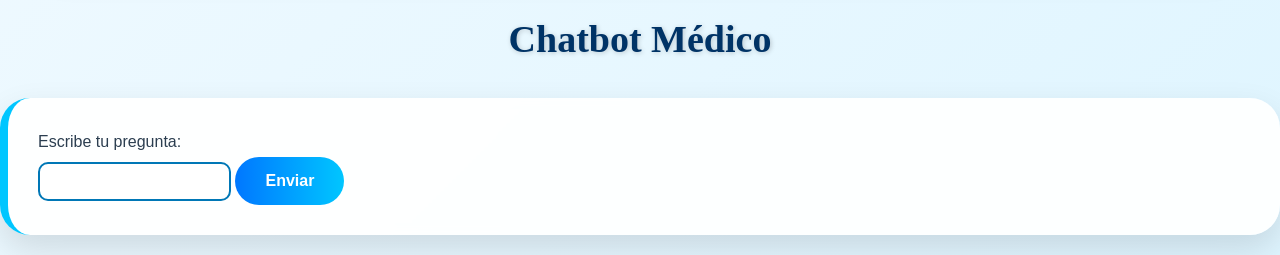
<file: paciente.html>
<!DOCTYPE html>

<html lang="es">


<head>


<meta charset="UTF-8">


<title>
Portal del Paciente
</title>


<link rel="stylesheet" href="estilo.css">


</head>



<body>



<header>


<h1 class="titulo">

Portal del Paciente

</h1>



<nav>

<a href="index.html">Inicio</a>
<a href="nosotros.html">Sobre Nosotros</a>
<a href="servicios.html">Servicios</a>
<a href="proceso.html">Proceso</a>
<a href="blog.html">Blog</a>
<a href="paciente.html">Portal Paciente</a>
<a href="legal.html">Legal</a>
<a href="contacto.html">Contacto</a>

</nav>


</header>







<section class="contenedor paciente">



<img src="imagenes/paciente.jpg">



<h2>

Atención y seguimiento digital del paciente

</h2>



<p>

Espacio diseñado para facilitar la comunicación
entre paciente y equipo médico mediante herramientas digitales.

</p>









<div class="card">


<h2>
📅 Citas Programadas
</h2>


<p>

Consulta de fechas y horarios de atención médica virtual.

</p>


</div>









<div class="card">


<h2>
📄 Resultados Médicos
</h2>


<p>

Visualización y envío seguro de estudios,
documentos médicos y resultados.

</p>


</div>









<div class="card">


<h2>
💊 Indicaciones Médicas
</h2>


<p>

Acceso a recomendaciones,
tratamientos indicados y cuidados posteriores.

</p>


</div>









<div class="card">


<h2>
🩹 Seguimiento Postoperatorio
</h2>


<p>

Registro de evolución después de una cirugía:

<br><br>

✓ Dolor (0-10)

<br>

✓ Fiebre

<br>

✓ Estado de la herida

<br>

✓ Síntomas posteriores


</p>


</div>









<h2>

Calculadora de Riesgo Quirúrgico

</h2>





<div class="card">


<label>

Edad:

</label>

<br>

<input type="number" placeholder="Edad">


<br><br>


<label>

Peso:

</label>

<br>

<input type="number" placeholder="Peso">


<br><br>


<label>

Talla:

</label>

<br>

<input type="number" placeholder="Talla">


<br><br>



<label>

¿Tiene hipertensión?

</label>

<br>

<select>

<option>
Seleccione
</option>


<option>
Sí
</option>


<option>
No
</option>


</select>


<br><br>



<label>

¿Tiene diabetes?

</label>

<br>

<select>

<option>
Seleccione
</option>


<option>
Sí
</option>


<option>
No
</option>


</select>


<br><br>




<label>

¿Fuma?

</label>


<br>


<select>

<option>
Seleccione
</option>


<option>
Sí
</option>


<option>
No
</option>


</select>



<br><br>


<button>

Calcular Riesgo

</button>



<p>

Resultado:

<br>

Bajo riesgo

<br>

Riesgo moderado

<br>

Riesgo elevado

</p>


</div>









<h2>

🤖 Chatbot Médico Simulado

</h2>





<div class="card">


<p>


Preguntas frecuentes:


<br><br>


¿Qué es la anestesia?

<br>

¿Qué es una teleconsulta?

<br>

¿Cuánto dura el ayuno?

<br>

¿Qué hacer después de una cirugía?


</p>


</div>








</section>

<script>

function responder(){

    let pregunta =
    document.getElementById("pregunta")
    .value
    .toLowerCase();

    let respuesta = "";

    if(pregunta.includes("anestesia")){

        respuesta =
        "La anestesia es un procedimiento que evita el dolor durante una cirugía.";

    }

    else if(pregunta.includes("teleconsulta")){

        respuesta =
        "La teleconsulta es una consulta médica realizada mediante medios digitales.";

    }

    else if(pregunta.includes("ayuno")){

        respuesta =
        "El tiempo de ayuno depende del procedimiento y debe seguir las indicaciones médicas.";

    }

    else if(pregunta.includes("cirugia")){

        respuesta =
        "Antes de una cirugía es importante cumplir el ayuno y realizar los estudios solicitados.";

    }

    else{

        respuesta =
        "Lo siento, aún no tengo información sobre esa pregunta.";

    }

    document.getElementById("respuesta")
    .innerHTML = respuesta;

}

</script>

</body>


</html>
<h2>Chatbot Médico</h2>

<div class="card">

    <p>Escribe tu pregunta:</p>

    <input type="text" id="pregunta">

    <button onclick="responder()">
        Enviar
    </button>

    <p id="respuesta"></p>

</div>
</file>
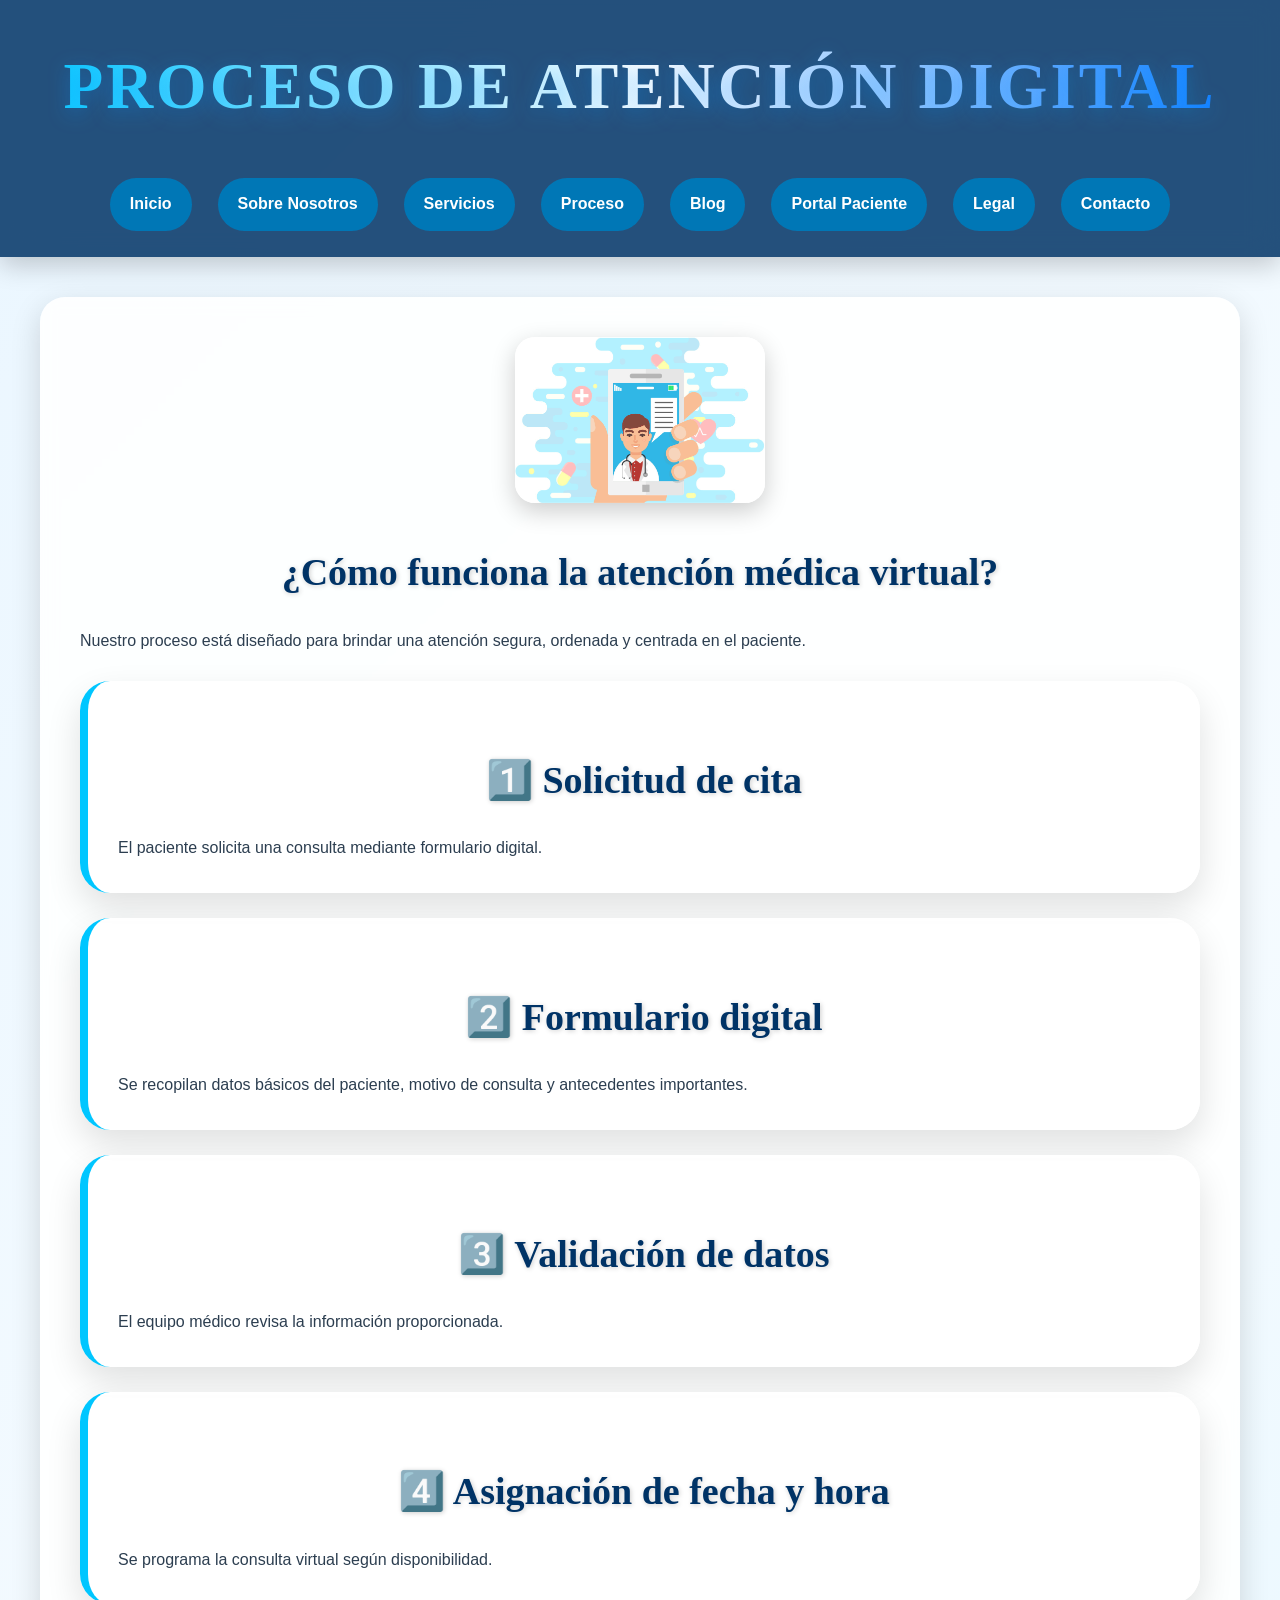
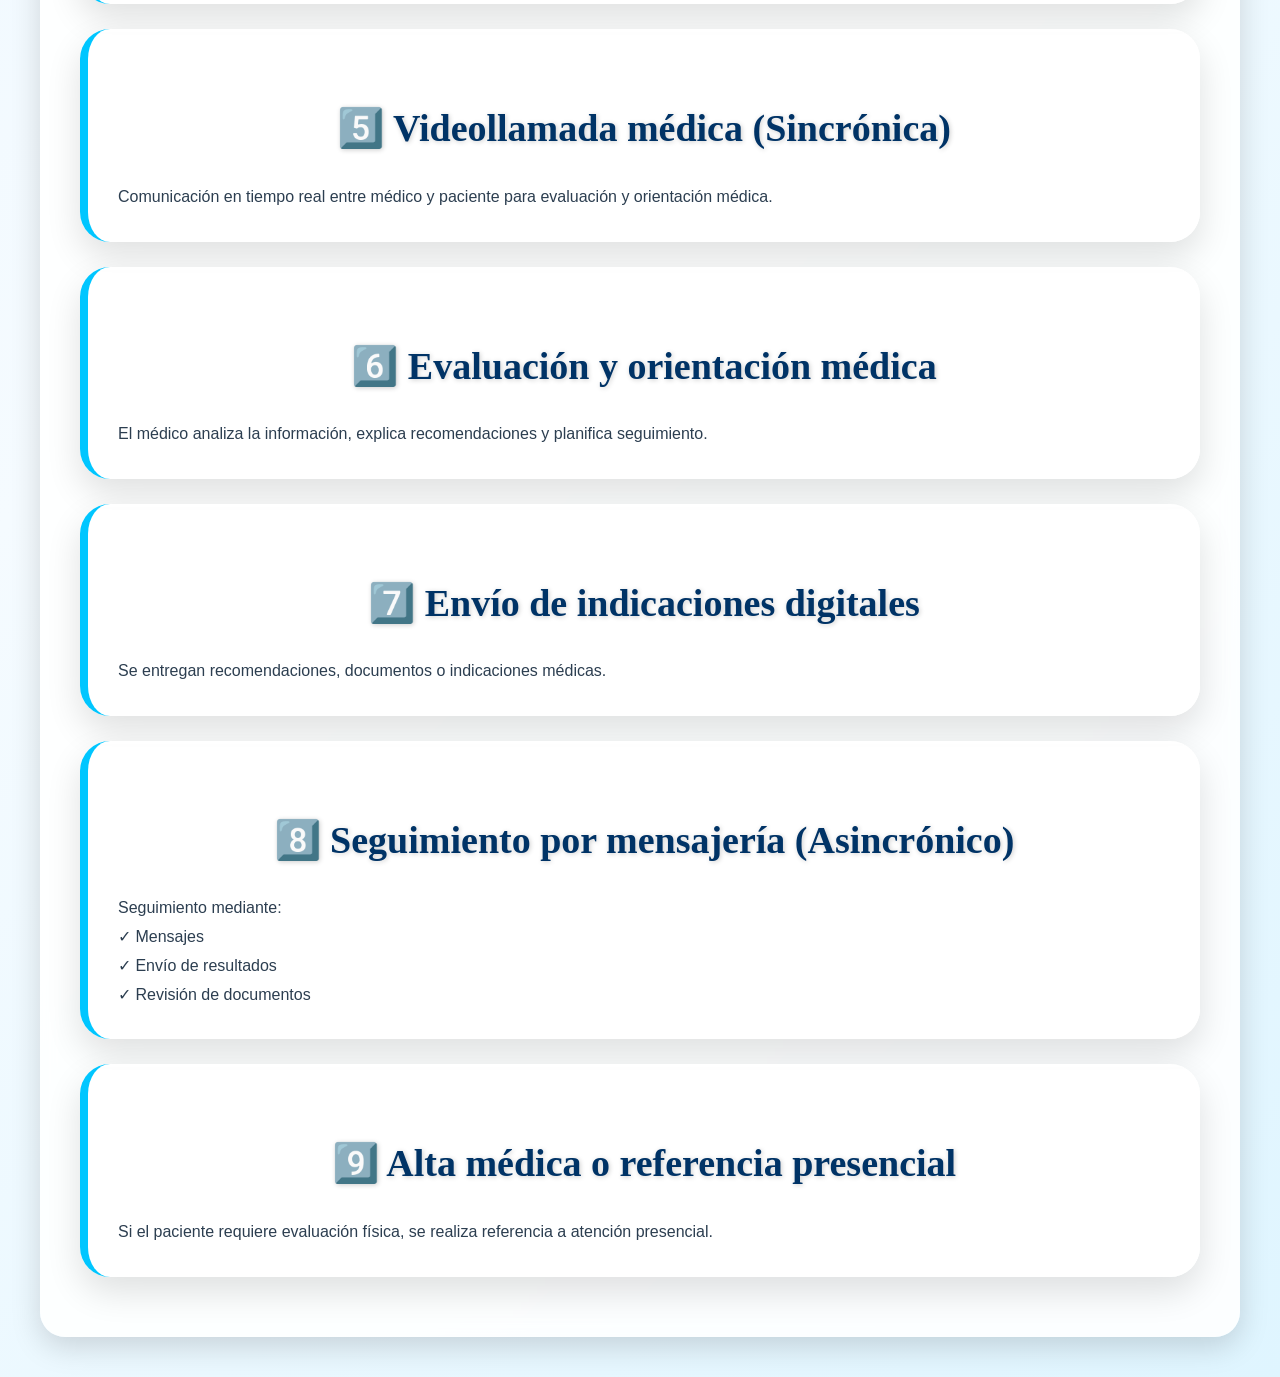
<file: proceso.html>
<!DOCTYPE html>

<html lang="es">


<head>

<meta charset="UTF-8">


<title>
Proceso de Atención - Clínica Virtual
</title>


<link rel="stylesheet" href="estilo.css">


</head>



<body>



<header>


<h1 class="titulo">

Proceso de Atención Digital

</h1>



<nav>

<a href="index.html">Inicio</a>
<a href="nosotros.html">Sobre Nosotros</a>
<a href="servicios.html">Servicios</a>
<a href="proceso.html">Proceso</a>
<a href="blog.html">Blog</a>
<a href="paciente.html">Portal Paciente</a>
<a href="legal.html">Legal</a>
<a href="contacto.html">Contacto</a>

</nav>


</header>









<section class="contenedor proceso">



<img src="imagenes/proceso.gif">



<h2>

¿Cómo funciona la atención médica virtual?

</h2>



<p>

Nuestro proceso está diseñado para brindar una atención segura,
ordenada y centrada en el paciente.

</p>







<div class="card paso">


<h2>
1️⃣ Solicitud de cita
</h2>


<p>

El paciente solicita una consulta mediante formulario digital.

</p>


</div>







<div class="card paso">


<h2>
2️⃣ Formulario digital
</h2>


<p>

Se recopilan datos básicos del paciente,
motivo de consulta y antecedentes importantes.

</p>


</div>








<div class="card paso">


<h2>
3️⃣ Validación de datos
</h2>


<p>

El equipo médico revisa la información proporcionada.

</p>


</div>







<div class="card paso">


<h2>
4️⃣ Asignación de fecha y hora
</h2>


<p>

Se programa la consulta virtual según disponibilidad.

</p>


</div>








<div class="card sincrono">


<h2>
5️⃣ Videollamada médica (Sincrónica)
</h2>


<p>

Comunicación en tiempo real entre médico y paciente
para evaluación y orientación médica.

</p>


</div>








<div class="card paso">


<h2>
6️⃣ Evaluación y orientación médica
</h2>


<p>

El médico analiza la información,
explica recomendaciones y planifica seguimiento.

</p>


</div>









<div class="card paso">


<h2>
7️⃣ Envío de indicaciones digitales
</h2>


<p>

Se entregan recomendaciones,
documentos o indicaciones médicas.

</p>


</div>








<div class="card asincrono">


<h2>
8️⃣ Seguimiento por mensajería (Asincrónico)
</h2>


<p>

Seguimiento mediante:

<br>

✓ Mensajes

<br>

✓ Envío de resultados

<br>

✓ Revisión de documentos

</p>


</div>








<div class="card paso">


<h2>
9️⃣ Alta médica o referencia presencial
</h2>


<p>

Si el paciente requiere evaluación física,
se realiza referencia a atención presencial.

</p>


</div>







</section>



</body>


</html>
</file>
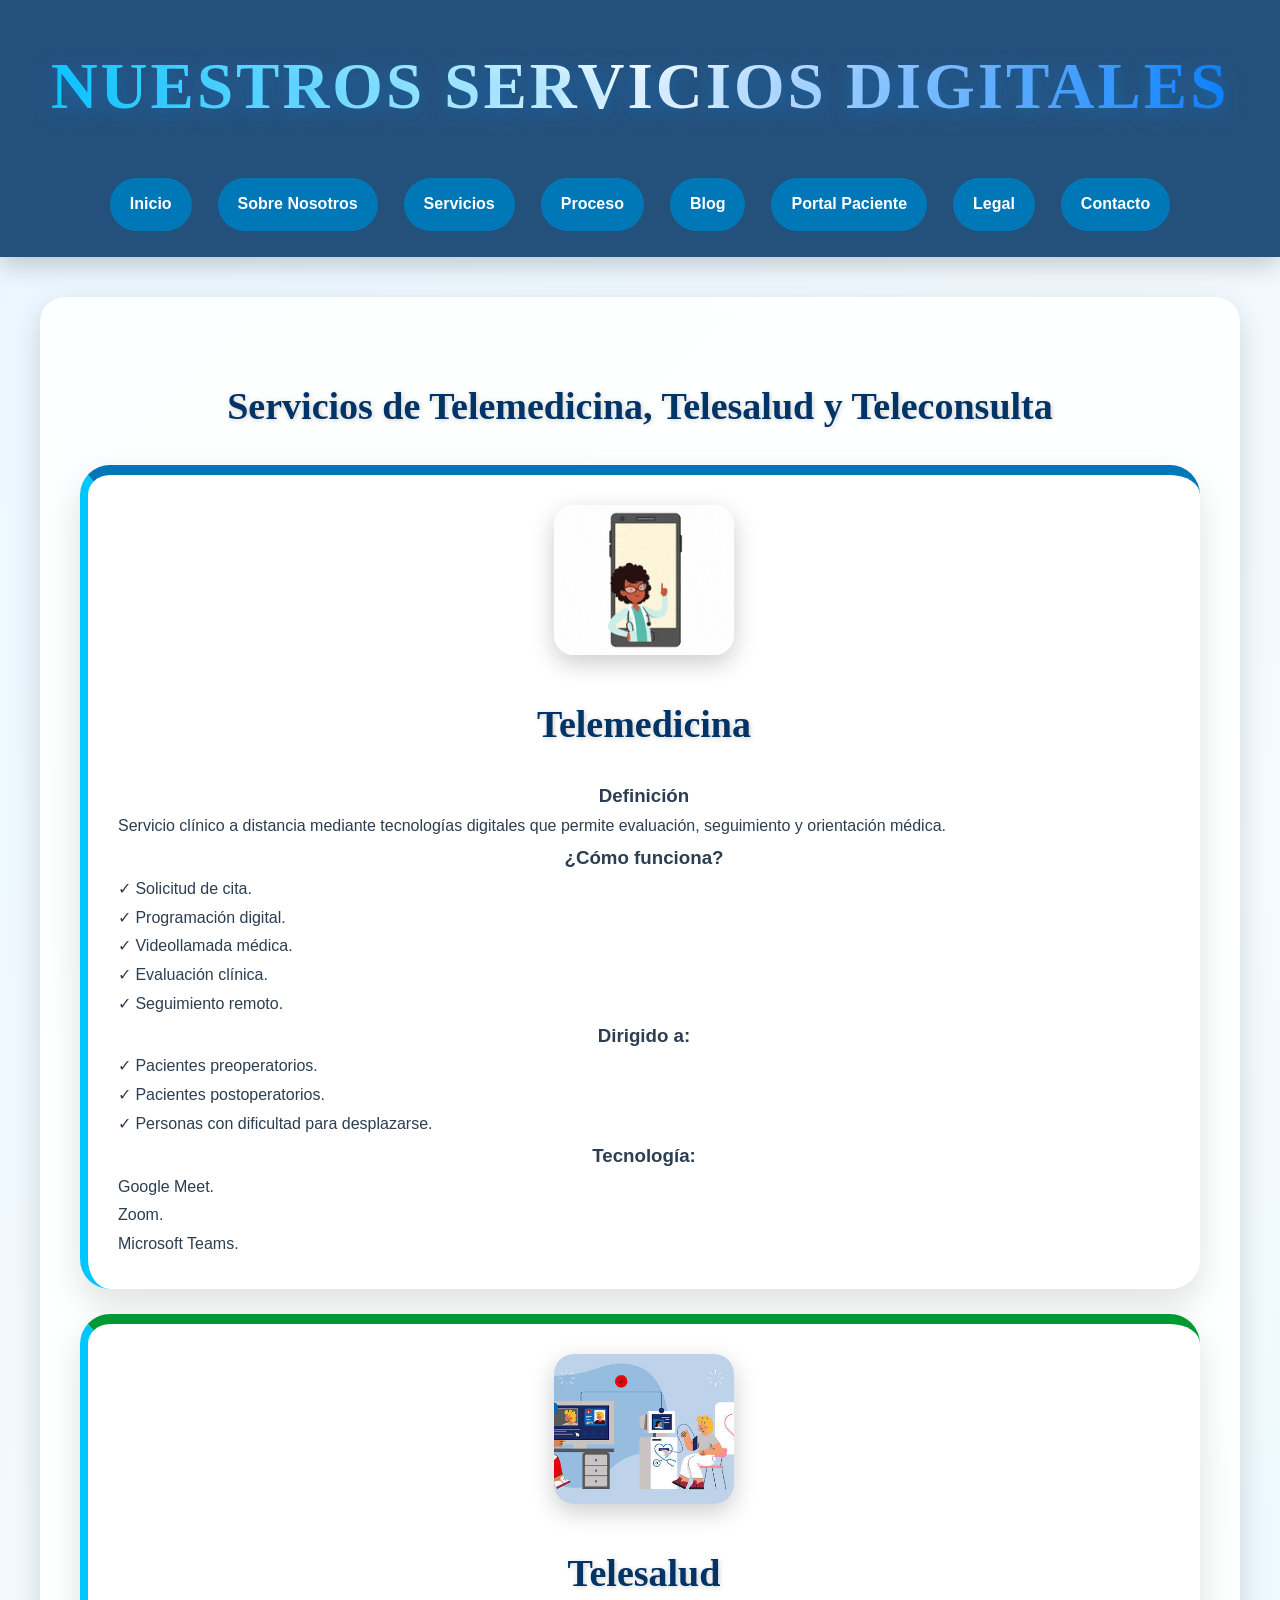
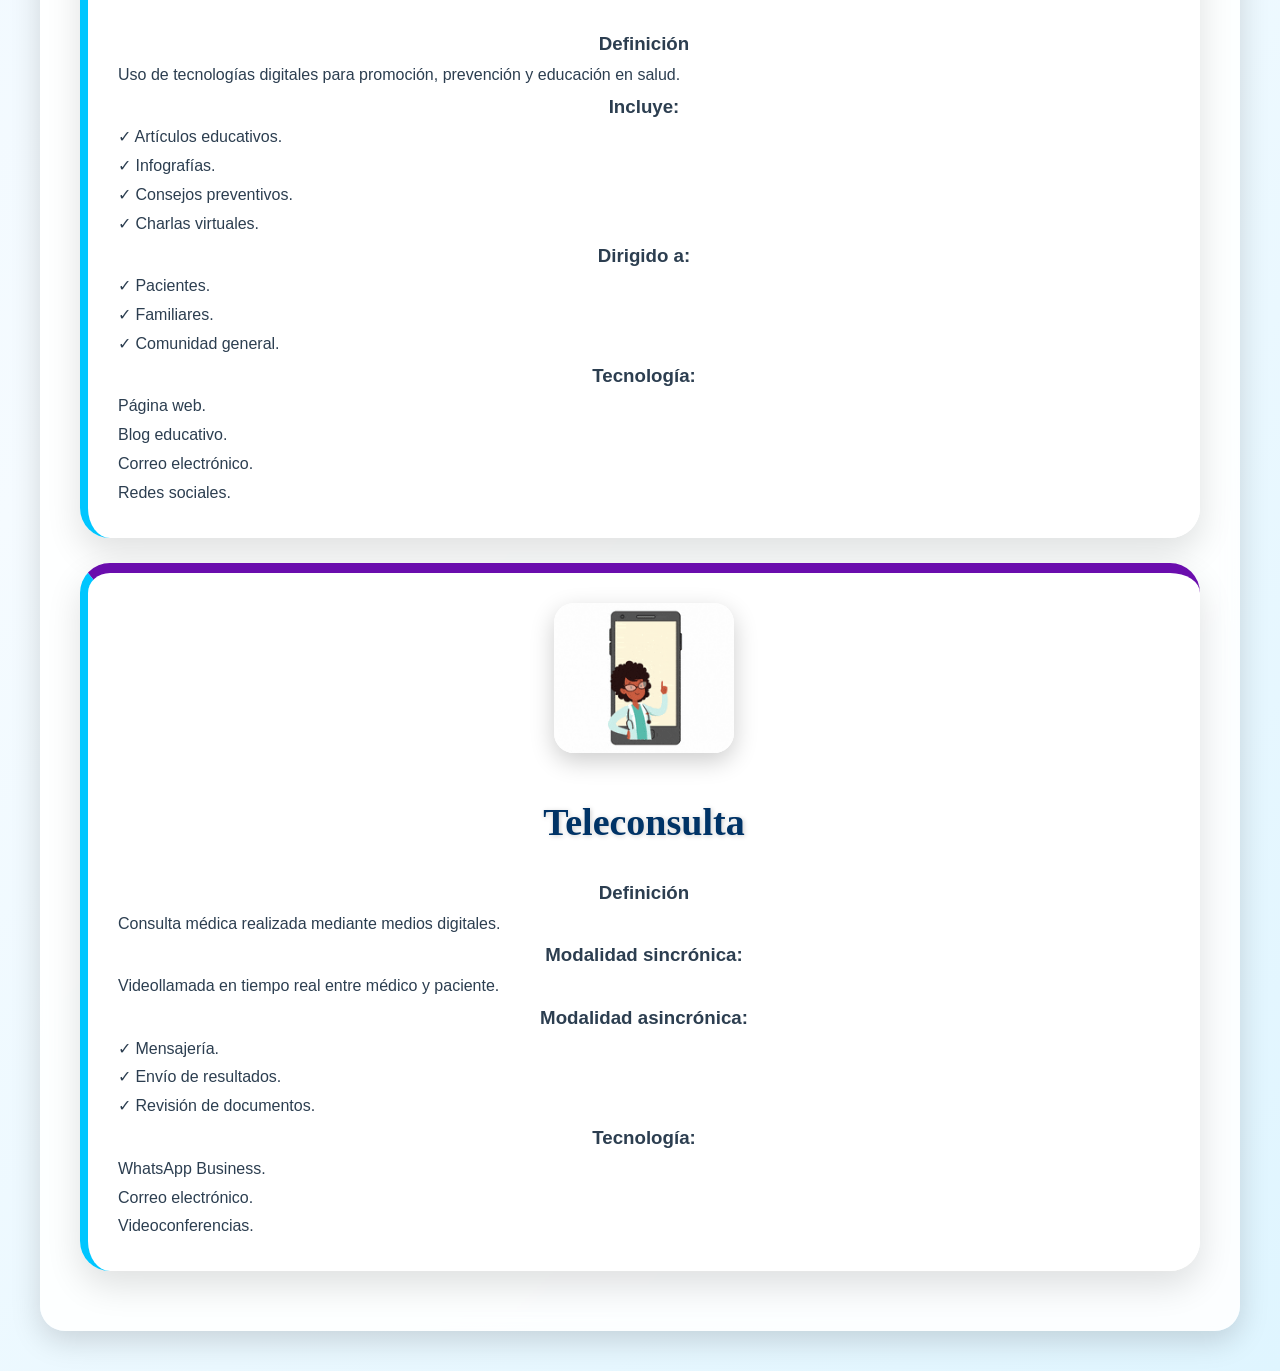
<file: servicios.html>
<!DOCTYPE html>

<html lang="es">


<head>

<meta charset="UTF-8">


<title>
Servicios - Cirugía y Anestesiología Integral
</title>


<link rel="stylesheet" href="estilo.css">


</head>



<body>



<header>


<h1 class="titulo">

Nuestros Servicios Digitales

</h1>



<nav>

<a href="index.html">Inicio</a>
<a href="nosotros.html">Sobre Nosotros</a>
<a href="servicios.html">Servicios</a>
<a href="proceso.html">Proceso</a>
<a href="blog.html">Blog</a>
<a href="paciente.html">Portal Paciente</a>
<a href="legal.html">Legal</a>
<a href="contacto.html">Contacto</a>


</nav>


</header>









<section class="contenedor servicios">



<h2>

Servicios de Telemedicina, Telesalud y Teleconsulta

</h2>







<div class="card telemedicina-card">


<img src="imagenes/telemedicina.gif">



<h2>
Telemedicina
</h2>



<h3>
Definición
</h3>


<p>

Servicio clínico a distancia mediante tecnologías digitales
que permite evaluación, seguimiento y orientación médica.

</p>





<h3>
¿Cómo funciona?
</h3>


<p>

✓ Solicitud de cita.

<br>

✓ Programación digital.

<br>

✓ Videollamada médica.

<br>

✓ Evaluación clínica.

<br>

✓ Seguimiento remoto.

</p>





<h3>
Dirigido a:
</h3>


<p>

✓ Pacientes preoperatorios.

<br>

✓ Pacientes postoperatorios.

<br>

✓ Personas con dificultad para desplazarse.

</p>





<h3>
Tecnología:
</h3>


<p>

Google Meet.

<br>

Zoom.

<br>

Microsoft Teams.

</p>


</div>












<div class="card telesalud-card">


<img src="imagenes/blog.jpg">



<h2>
Telesalud
</h2>




<h3>
Definición
</h3>



<p>

Uso de tecnologías digitales para promoción,
prevención y educación en salud.

</p>





<h3>
Incluye:
</h3>


<p>

✓ Artículos educativos.

<br>

✓ Infografías.

<br>

✓ Consejos preventivos.

<br>

✓ Charlas virtuales.

</p>






<h3>
Dirigido a:
</h3>


<p>

✓ Pacientes.

<br>

✓ Familiares.

<br>

✓ Comunidad general.

</p>





<h3>
Tecnología:
</h3>


<p>

Página web.

<br>

Blog educativo.

<br>

Correo electrónico.

<br>

Redes sociales.

</p>


</div>













<div class="card teleconsulta-card">



<img src="imagenes/telemedicina.gif">



<h2>
Teleconsulta
</h2>




<h3>
Definición
</h3>



<p>

Consulta médica realizada mediante medios digitales.

</p>





<h3>
Modalidad sincrónica:
</h3>


<p>

Videollamada en tiempo real entre médico y paciente.

</p>





<h3>
Modalidad asincrónica:
</h3>


<p>

✓ Mensajería.

<br>

✓ Envío de resultados.

<br>

✓ Revisión de documentos.

</p>





<h3>
Tecnología:
</h3>


<p>

WhatsApp Business.

<br>

Correo electrónico.

<br>

Videoconferencias.

</p>



</div>







</section>



</body>


</html>
</file>
<file: estilo.css>
*{

margin:0;
padding:0;
box-sizing:border-box;

}


body{

font-family:'Arial',sans-serif;

}



/* TITULOS ESTILO WORDART */


.titulo{

font-size:45px;

font-weight:900;


background:linear-gradient(
90deg,
#00c6ff,
#0072ff,
#00ffcc
);


-webkit-background-clip:text;

color:transparent;


text-shadow:
3px 3px 8px rgba(0,0,0,.4);


}



/* MENU */


header{


background:#ffffff;

padding:20px;

text-align:center;


}


nav a{


text-decoration:none;

color:white;

background:#0077b6;

padding:12px;

margin:5px;

border-radius:20px;


display:inline-block;


}


nav a:hover{


transform:scale(1.1);


}





/* SECCIONES */


.contenedor{


padding:60px;

min-height:80vh;


text-align:center;


}




/* COLORES POR PAGINA */


.inicio{

background:#dff6ff;

}



.nosotros{

background:#ffffff;

}



.servicios{

background:#dfffe7;

}



.proceso{

background:#e8e0ff;

}



.blog{

background:#fff2cc;

}



.paciente{

background:#eadcff;

}



.legal{

background:#e5e5e5;

}



.contacto{

background:#cce5ff;

}





/* TARJETAS */


.card{


background:white;

padding:25px;

margin:20px;

border-radius:20px;


box-shadow:0 5px 15px #999;


}



img{


max-width:300px;

border-radius:20px;


}
.telemedicina-card{

background:#d6f3ff;

border-top:10px solid #0077b6;

}



.telesalud-card{

background:#dcffe5;

border-top:10px solid #009933;

}



.teleconsulta-card{

background:#eadcff;

border-top:10px solid #6a0dad;

}



.card img{

width:180px;

height:150px;

object-fit:cover;

}
.paso{

background:#e8e0ff;

border-left:10px solid #6a0dad;

}



.sincrono{

background:#d6f3ff;

border-left:10px solid #0077b6;

}



.asincrono{

background:#dcffe5;

border-left:10px solid #009933;

}



.proceso img{

width:250px;

}
.blog{

background:#fff2cc;

}



.blog .card{


background:#fffaf0;

border-left:10px solid #d4a017;


}
.paciente{

background:#eadcff;

}


.paciente .card{

border-left:10px solid #8000ff;

}



input,select{


padding:10px;

border-radius:10px;

border:1px solid #aaa;

}
.legal{

background:#e5e5e5;

}



.legal .card{


border-left:10px solid #333;


background:white;


}
.contacto{

background:#cce5ff;

}



.contacto .card{


border-left:10px solid #0077b6;


}



textarea{


width:250px;

height:100px;

padding:10px;

border-radius:10px;


}
/* =========================
   DISEÑO PROFESIONAL FINAL
========================= */


/* Fondo general */

body{

background:#f5f9ff;

color:#1b1b1b;

}



/* TITULOS WORDART MÉDICO */

.titulo{


font-size:48px;

font-weight:900;


text-transform:uppercase;


letter-spacing:2px;



background:linear-gradient(
45deg,
#0077b6,
#00b4d8,
#48cae4
);



-webkit-background-clip:text;


color:transparent;



animation:entrada 1.5s;


}



@keyframes entrada{


from{

opacity:0;

transform:translateY(-40px);

}


to{

opacity:1;

transform:translateY(0);

}


}







/* MENU PROFESIONAL */


nav{


margin-top:20px;


}




nav a{


font-weight:bold;


transition:.3s;


}



nav a:hover{


background:#00b4d8;


transform:translateY(-5px);


}







/* SECCIONES */


.contenedor{


border-radius:30px;


margin:30px;


box-shadow:0 10px 30px rgba(0,0,0,.15);


}








/* TARJETAS */


.card{


transition:.4s;


}



.card:hover{


transform:translateY(-10px);


box-shadow:0 15px 25px rgba(0,0,0,.25);


}








/* IMAGENES */


img{


transition:.5s;


}



img:hover{


transform:scale(1.05);


}








/* BOTONES */


button{


background:#0077b6;


color:white;


border:none;


padding:15px 30px;


border-radius:30px;


font-size:16px;


cursor:pointer;


transition:.3s;


}



button:hover{


background:#00b4d8;


transform:scale(1.1);


}









/* CAMPOS */


input,
select,
textarea{


border:2px solid #0077b6;


outline:none;


}



input:focus,
select:focus,
textarea:focus{


box-shadow:0 0 10px #00b4d8;


}







/* ANIMACION DE ENTRADA */


.pagina,
.card{


animation:aparecer 1s;


}




@keyframes aparecer{


from{


opacity:0;


transform:translateY(30px);


}



to{


opacity:1;


transform:translateY(0);


}


}
.fondo-inicio{

background-image:url("imagenes/inicio.jpg");

background-size:cover;

background-position:center;

padding:40px;

border-radius:30px;

}
/* ===== CONFIGURACION GENERAL ===== */

body{
    margin:0;
    font-family:Arial, sans-serif;
    background:#f4f7fa;
}

/* ===== MENU SUPERIOR ===== */

header{
    position:sticky;
    top:0;
    z-index:1000;
    background:#003366;
    padding:15px;
    box-shadow:0 3px 10px rgba(0,0,0,0.3);
}

nav{
    text-align:center;
}

nav a{
    color:white;
    text-decoration:none;
    margin:15px;
    font-weight:bold;
    transition:0.3s;
}

nav a:hover{
    color:#00e5ff;
    font-size:18px;
}

/* ===== TITULO PRINCIPAL ===== */

.titulo{
    text-align:center;

    font-size:48px;

    background:linear-gradient(
        90deg,
        #00e5ff,
        #ffffff,
        #00e5ff
    );

    -webkit-background-clip:text;
    -webkit-text-fill-color:transparent;

    text-shadow:
        2px 2px 10px rgba(0,0,0,0.5);

    margin-bottom:20px;
}

/* ===== CONTENEDORES ===== */

.contenedor{
    max-width:1200px;
    margin:auto;
    padding:30px;
}

/* ===== TARJETAS ===== */

.card{

    background:rgba(255,255,255,0.85);

    border-radius:20px;

    padding:20px;

    margin:20px 0;

    box-shadow:0 5px 15px rgba(0,0,0,0.2);

    backdrop-filter:blur(5px);

}

/* ===== TITULOS SECUNDARIOS ===== */

h2{

    text-align:center;

    font-size:32px;

    color:#003366;

    text-shadow:
        1px 1px 5px rgba(0,0,0,0.2);

}

/* ===== IMAGENES ===== */

img{

    display:block;

    margin:auto;

    max-width:100%;

    border-radius:20px;

}
/* ========================= */
/* CLINICA VIRTUAL */
/* CIRUGIA Y ANESTESIOLOGIA */
/* ========================= */

/* ===== FUENTE GENERAL ===== */

body{

```
margin:0;

padding:0;

font-family:'Poppins', sans-serif;

background:#eef4f8;

color:#2c3e50;

line-height:1.8;
```

}

/* ===== ENCABEZADO ===== */

header{

```
position:sticky;

top:0;

z-index:1000;

background:linear-gradient(
    90deg,
    #003366,
    #0059b3
);

padding:20px;

box-shadow:0 5px 15px rgba(0,0,0,0.25);
```

}

/* ===== TITULO PRINCIPAL ===== */

.titulo{

```
text-align:center;

font-family:'Playfair Display', serif;

font-size:58px;

font-weight:bold;

letter-spacing:2px;

margin:10px 0 25px 0;

background:linear-gradient(
    90deg,
    #00c6ff,
    #ffffff,
    #00c6ff
);

-webkit-background-clip:text;

-webkit-text-fill-color:transparent;

text-shadow:
    3px 3px 15px rgba(0,0,0,0.25);
```

}

/* ===== MENU ===== */

nav{

```
text-align:center;
```

}

nav a{

```
color:white;

text-decoration:none;

margin:8px;

padding:12px 18px;

border-radius:12px;

font-weight:600;

transition:all .3s ease;
```

}

nav a:hover{

```
background:white;

color:#003366;

transform:translateY(-3px);
```

}

/* ===== CONTENEDOR PRINCIPAL ===== */

.contenedor{

```
max-width:1200px;

margin:40px auto;

padding:40px;

background:rgba(255,255,255,0.88);

backdrop-filter:blur(8px);

border-radius:25px;

box-shadow:0 10px 30px rgba(0,0,0,0.15);
```

}

/* ===== TITULOS ===== */

h2{

```
text-align:center;

font-family:'Playfair Display', serif;

font-size:38px;

color:#003366;

margin-top:35px;

margin-bottom:20px;
```

}

h2::after{

```
content:"";

display:block;

width:90px;

height:4px;

background:#00c6ff;

margin:10px auto;

border-radius:10px;
```

}

/* ===== PARRAFOS ===== */

p{

```
font-size:18px;

text-align:justify;
```

}

/* ===== TARJETAS ===== */

.card{

```
background:white;

border-radius:25px;

padding:25px;

margin-top:25px;

box-shadow:0 10px 25px rgba(0,0,0,0.12);

transition:.4s;
```

}

.card:hover{

```
transform:translateY(-8px);

box-shadow:0 18px 35px rgba(0,0,0,0.20);
```

}

/* ===== LISTAS ===== */

ul{

```
padding-left:25px;
```

}

li{

```
margin-bottom:10px;

font-size:17px;
```

}

/* ===== IMAGENES ===== */

img{

```
display:block;

margin:auto;

max-width:100%;

border-radius:20px;

box-shadow:0 8px 25px rgba(0,0,0,0.20);
```

}

/* ===== BOTONES ===== */

button{

```
background:#003366;

color:white;

border:none;

padding:14px 25px;

border-radius:12px;

font-size:16px;

cursor:pointer;

transition:.3s;
```

}

button:hover{

```
background:#00c6ff;

color:#003366;
```

}

/* ===== ANIMACIONES ===== */

.titulo,
.card,
img,
h2{

```
animation:aparecer 1s ease;
```

}

@keyframes aparecer{

```
from{

    opacity:0;

    transform:translateY(20px);

}

to{

    opacity:1;

    transform:translateY(0);

}
```

}

/* ===== FONDOS DE CADA SECCION ===== */

.fondo-inicio{

```
background-image:url("imagenes/inicio.jpg");

background-size:cover;

background-position:center;
```

}

.fondo-equipo{

```
background-image:url("imagenes/equipo.jpg");

background-size:cover;

background-position:center;
```

}

.fondo-servicios{

```
background-image:url("imagenes/telemedicina.gif");

background-size:cover;

background-position:center;
```

}

.fondo-proceso{

```
background-image:url("imagenes/proceso.gif");

background-size:cover;

background-position:center;
```

}

.fondo-blog{

```
background-image:url("imagenes/blog.jpg");

background-size:cover;

background-position:center;
```

}

.fondo-paciente{

```
background-image:url("imagenes/paciente.jpg");

background-size:cover;

background-position:center;
```

}

.fondo-contacto{

```
background-image:url("imagenes/contacto.jpg");

background-size:cover;

background-position:center;
```

}
/* ===== FONDO GENERAL ===== */

body{

    margin:0;
    padding:0;

    font-family:'Poppins', sans-serif;

    background:
    linear-gradient(
        135deg,
        #eaf6ff,
        #f5fbff,
        #dff5ff
    );

    color:#2c3e50;

    line-height:1.8;

    overflow-x:hidden;

}

/* ===== SCROLL MODERNO ===== */

::-webkit-scrollbar{

    width:10px;

}

::-webkit-scrollbar-track{

    background:#dbe9f4;

}

::-webkit-scrollbar-thumb{

    background:#0077cc;

    border-radius:20px;

}
header{

    position:sticky;

    top:0;

    z-index:1000;

    background:rgba(0,51,102,0.85);

    backdrop-filter:blur(15px);

    padding:18px;

    box-shadow:
    0 8px 25px rgba(0,0,0,0.20);

}
nav{

    display:flex;

    justify-content:center;

    flex-wrap:wrap;

    gap:10px;

}
nav a{

    color:white;

    text-decoration:none;

    padding:12px 20px;

    border-radius:50px;

    font-weight:600;

    transition:.4s;

}
nav a:hover{

    background:white;

    color:#003366;

    transform:
    translateY(-4px)
    scale(1.05);

}
.titulo{

    text-align:center;

    font-family:'Playfair Display', serif;

    font-size:65px;

    font-weight:700;

    letter-spacing:3px;

    background:
    linear-gradient(
        90deg,
        #00c6ff,
        #ffffff,
        #0077ff
    );

    -webkit-background-clip:text;

    -webkit-text-fill-color:transparent;

    text-shadow:
    0 5px 20px rgba(0,150,255,0.35);

    animation:
    brillo 4s infinite;

}
@keyframes brillo{

    0%{
        filter:brightness(1);
    }

    50%{
        filter:brightness(1.3);
    }

    100%{
        filter:brightness(1);
    }

}
.card{

    background:
    rgba(255,255,255,0.92);

    border-radius:30px;

    padding:30px;

    margin-top:25px;

    border-left:8px solid #00c6ff;

    box-shadow:
    0 15px 35px rgba(0,0,0,0.12);

    transition:.5s;

}
.card:hover{

    transform:
    translateY(-10px);

    box-shadow:
    0 20px 45px rgba(0,0,0,0.20);

}
button{

    background:
    linear-gradient(
        90deg,
        #0077ff,
        #00c6ff
    );

    color:white;

    border:none;

    padding:15px 30px;

    border-radius:50px;

    font-weight:bold;

    cursor:pointer;

    transition:.4s;

}
button:hover{

    transform:
    scale(1.05);

    box-shadow:
    0 10px 25px rgba(0,198,255,0.45);

}
.fondo-inicio{
background-image:url("imagenes/inicio.jpg");
border-top:8px solid #0077ff;
}

.fondo-equipo{
background-image:url("imagenes/equipo.jpg");
border-top:8px solid #00a86b;
}

.fondo-servicios{
background-image:url("imagenes/telemedicina.gif");
border-top:8px solid #00c6ff;
}

.fondo-proceso{
background-image:url("imagenes/proceso.gif");
border-top:8px solid #00bcd4;
}

.fondo-blog{
background-image:url("imagenes/blog.jpg");
border-top:8px solid #ff9800;
}

.fondo-paciente{
background-image:url("imagenes/paciente.jpg");
border-top:8px solid #9c27b0;
}

.fondo-contacto{
background-image:url("imagenes/contacto.jpg");
border-top:8px solid #003366;
}
</file>
<file: style.css>
body{
    margin:0;
    font-family:'Segoe UI',sans-serif;
}

header{
    color:white;
    text-align:center;
    padding:40px;
}

nav{
    background:#001f3f;
    padding:15px;
    text-align:center;
}

nav a{
    color:white;
    text-decoration:none;
    margin:15px;
    font-weight:bold;
}

nav a:hover{
    color:#00d4ff;
}

.container{
    width:90%;
    margin:auto;
    padding:25px;
}

.card{
    background:white;
    padding:25px;
    border-radius:15px;
    box-shadow:0 0 15px rgba(0,0,0,0.1);
}

footer{
    background:#001f3f;
    color:white;
    text-align:center;
    padding:15px;
    margin-top:30px;
}

input, textarea, select{
    width:100%;
    padding:10px;
    margin-top:5px;
    margin-bottom:15px;
}

button{
    background:#0066cc;
    color:white;
    border:none;
    padding:12px 20px;
    border-radius:8px;
}
</file>
